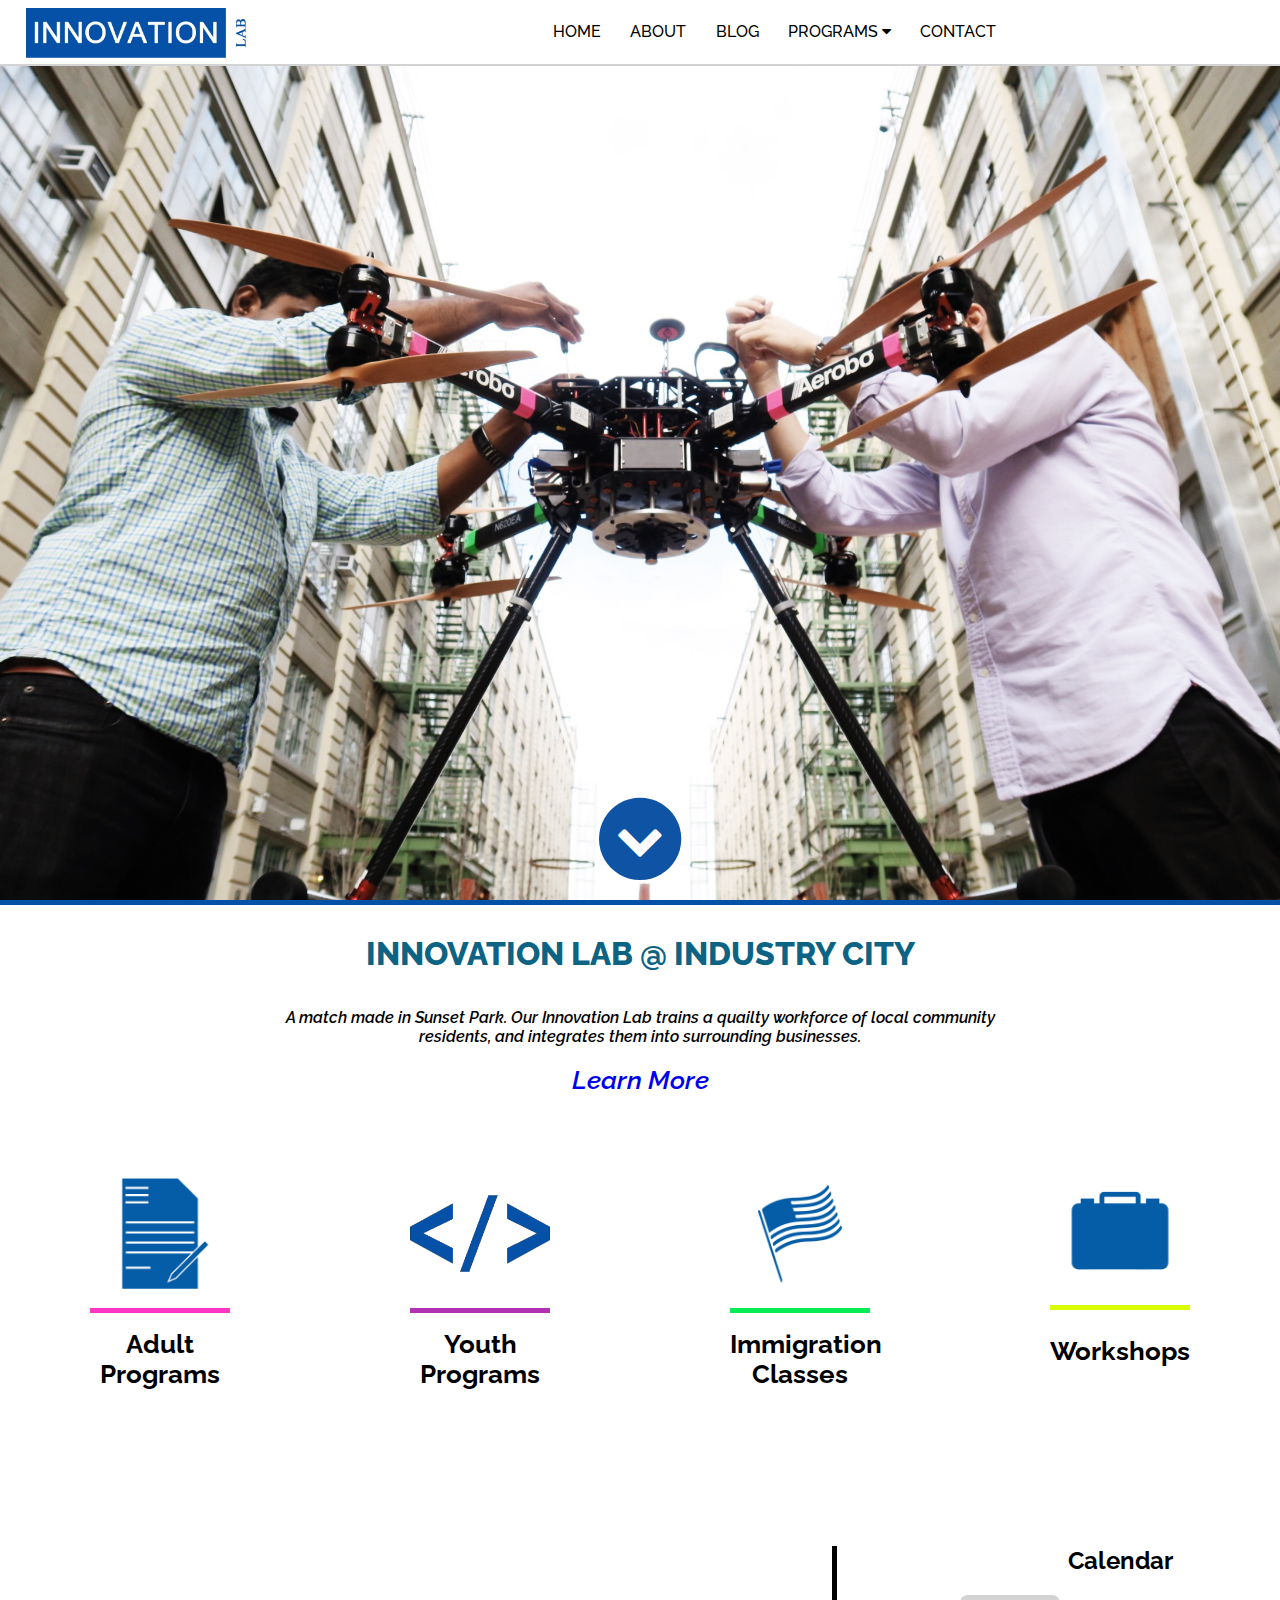
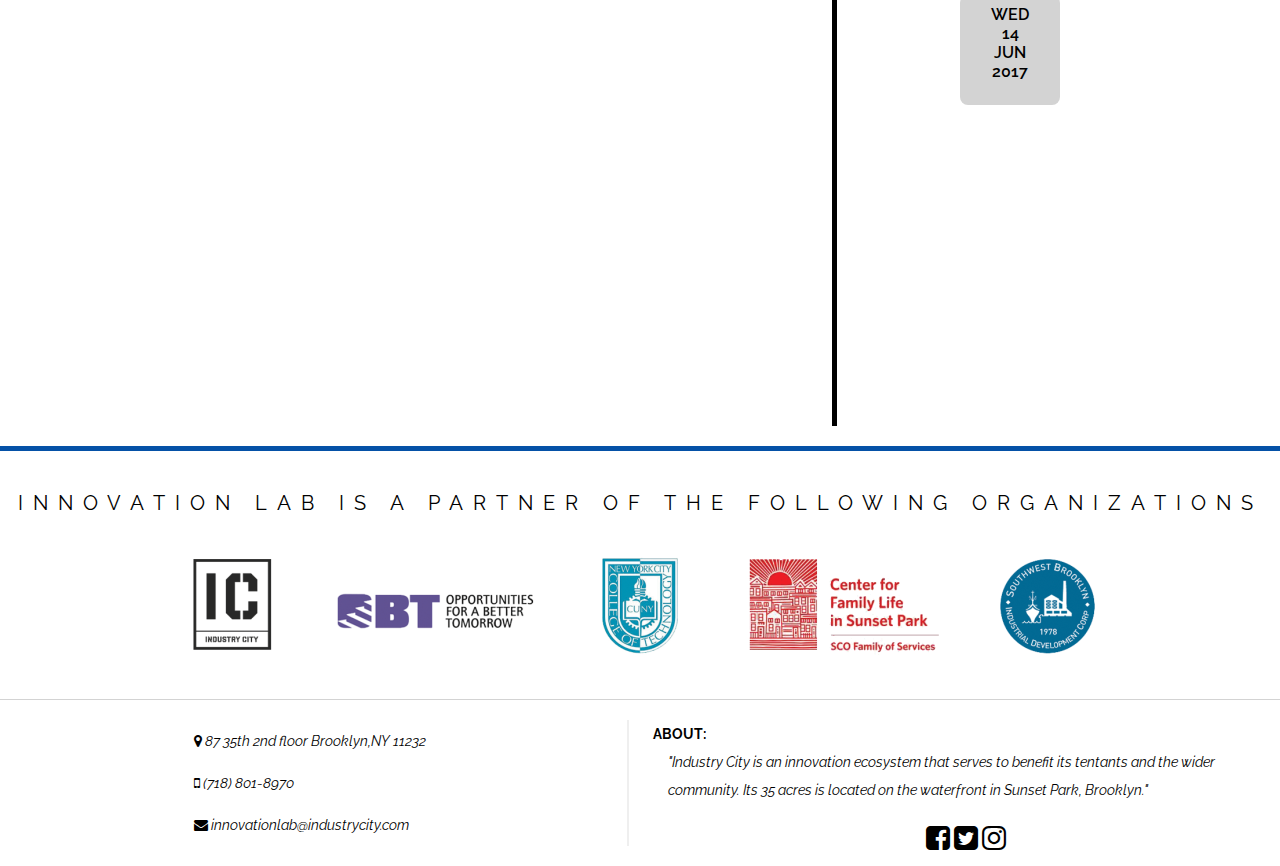
<file: index.html>
<!DOCTYPE html>
	<html>
		<head>
			<meta name="viewport" content="width=device-width initial-scale=1">
			<link href="https://fonts.googleapis.com/css?family=Raleway:400,400i,500,600,700,800,900" rel="stylesheet">
			<link rel="shortcut icon" type="image/x-icon" href="assets/images/icon.jpg"/>
			<title>Innovation Lab</title>
			<link rel="stylesheet" type="text/css" href="assets/css/style.css">
			<script src="https://ajax.googleapis.com/ajax/libs/jquery/3.2.1/jquery.min.js"></script>
			<script src="assets/js/script.js"></script>
			<link rel='stylesheet prefetch' href='https://netdna.bootstrapcdn.com/font-awesome/4.2.0/css/font-awesome.css'>
		</head>

	<body>
		<header class="main_h">
					<div class="row">
					<div class="row-bar">
					<div class="mobile-toggle"></div>
						<a href="index.html" class="logo"></a>

						
					</div>
						<nav>
							<ul>
								<a href="index.html"><li>Home</li></a>
								<a href="about.html"><li>About</li></a>
								<a href="blog.html"><li>Blog</li></a>
								<li onclick="open_nav()"> PROGRAMS <i class="fa fa-caret-down" aria-hidden="true"></i>
								<div class="drop_down_nav" >
									<ul >
										<a href="adults.html"><li>ADULTS</li></a>
										<a href="youth.html"><li>YOUTH</li></a>
										<a href="immigrant.html"><li>IMMIGRANT</li></a>
										<a href="business.html"><li>BUSINESS</li></a>
									</ul>
								</div>
								<ul class="mobile-drop-down-nav">
										<a href="adults.html"><li class="linea">ADULTS</li></a>
										<a href="youth.html"><li class="linea">YOUTH</li></a>
										<a href="immigrant.html"><li class="linea">IMMIGRANT</li></a>
										<a href="business.html"><li class="linea" style="border-bottom: 1px gray solid;">BUSINESS</li></a>
									</ul>
								</li>
								<a href="contact.html"><li>Contact</li></a>
							</ul>
						</nav>
					</div>
				</header>
		
		<div id="mySidenav" class="sidenav">
		  <a href="javascript:void(0)" class="closebtn" onclick="closeNav()">&times;</a>
		  <a href="index.html">Home</a>
		  <a href="about.html">About</a>
		  <a href="blog.html">Blog</a>
		  <a href="#">Programs</a>
		  <a href="contact.html">Contact</a>
		</div>
		<div class="image-container">
			<div class="arrow-container">
				<a href="#intro" id="intro" class="hide-on-palm arrow-down">
					<span class="fa-stack fa-3x">
						<i class="fa fa-circle fa-stack-2x"></i>
						<i class="fa fa-chevron-down fa-stack-1x"></i>
					</span>
				</a>
			</div>
		</div>
		<div class="intro-contanier">
			<h1 class ="intro-text">INNOVATION LAB @ INDUSTRY CITY</h1>
			<div class="text-contanier">
				<p>A match made in Sunset Park. Our Innovation Lab trains a quailty workforce of local community residents, and integrates them into surrounding businesses.</p><br> <p style="font-size: 26px;"><a href="about.html">Learn More</a></p>
			</div>
		</div>
		<div class="row-contanier" id="next">
				<div class="row-item">
					<a href="adults.html"><img src="assets/images/adult.png" alt="" width="100%" height="100%" class="alignnone size-medium wp-image-176" /></a>
					
					<div class="word1">Adult <br>Programs</div>
					<!--<div class="overlay">
						<div class="text">Adult Programs</div>
					</div>-->
			</div>
				<div class="row-item">
					<a href="youth.html"><img src="assets/images/code.png" alt="" width="100%" height="100%" class="alignnone size-medium wp-image-191" /></a>
					
					<div class="word2">Youth <br>Programs</div>
					<!--<div class="overlay">
						<div class="text">Youth Programs</div>
					</div>-->
				</div>
				<div class="row-item">
					<a href="immigrant.html"><img class="alignnone size-medium wp-image-179" src="assets/images/flag.png" alt="" width="100%" height="100%" /></a>
					<div class="word3">Immigration <br>Classes</div>
					<!--<div class="overlay">
						<div class="text">Immigration Services</div>
					</div>-->
				</div>
				<div class="row-item">
					<a href="business.html"><img src="assets/images/simplebrief.png" alt="" width="100%" height="100%" class="alignnone size-medium wp-image-178" /></a>
					<div class="word4" style=" padding: 26px 0;">Workshops</div>
					<!--<div class="overlay">
						<div class="text">Workshops</div>
					</div>-->
				</div>
		</div>

		<div class="contanier-two">
			<div class="contanier-icons">
				
				<iframe id="video" src="https://player.vimeo.com/video/216242569" width="90%" height="450" frameborder="0" align="middle" webkitallowfullscreen mozallowfullscreen allowfullscreen></iframe>
			</div>
			<div class="contanier-events">
					
					<h1>Calendar</h1>
					<div class="row-cal">
						<div class="grey-box">
							WED<br>
							14<br>
							JUN<br>
							2017
						</div>
					</div>
			</div>
		</div>

		<div class="partners">
				<h1>Innovation lab is a partner of the following organizations</h1>
			  <div class="assets/images-contanter">
				<a href="https://industrycity.com/"><img src="assets/images/ic.png" alt="" class="alignnone size-full wp-image-131" /></a>
				<a href="http://obtjobs.org/home/"><img src="assets/images/obt.png" alt="" class="alignnone size-full wp-image-194" /></a>
				<a href="http://www.citytech.cuny.edu/" ><img src="assets/images/citytech.png" alt="" class="alignnone size-full wp-image-130" /></a>
				<a href="http://sco.org/programs/center-for-family-life/"><img src="assets/images/sunset.png" alt="" class="alignnone size-full wp-image-135" /></a>
				<a href="http://www.sbidc.org/"><img src="assets/images/sbid.png" alt="" class="alignnone size-full wp-image-134" /></a>
				
			  </div>
		</div>
	
	

	 <footer>
	 	 <div class="left-footer">
			<div class="left-container">
				<p><i class="fa fa-map-marker" aria-hidden="true"></i> 87 35th 2nd floor Brooklyn,NY 11232
				<i class="fa fa-mobile" aria-hidden="true"></i> (718) 801-8970 <br>
				<i class="fa fa-envelope" aria-hidden="true" style="color: black;"></i> <span class="in-email">innovationlab@industrycity.com</p></span>
			</div>
		</div>
		<div class="right-footer">
			<span class="left">ABOUT:</span>
			<br><div style="clear:both;"></div>
			<p>"Industry City is an innovation ecosystem that serves to benefit its tentants and the wider community. Its 35 acres is located on the waterfront in Sunset Park, Brooklyn."
			<br>
			
			<div class="icons">
				<i class="fa fa-2x fa-facebook-square" aria-hidden="true"></i> 
				<i class="fa fa-2x fa-twitter-square" aria-hidden="true"></i>  
				<i class="fa fa-2x fa-instagram" aria-hidden="true"></i>
			</div>
		</div> 
	 </footer>
	 <script type="text/javascript">
	function open_nav(){
				if(window.matchMedia( "(max-width: 600px)" ).matches)
					$('.mobile-drop-down-nav').toggle();
				else
					$('.drop_down_nav').toggle();
			}
	</script>		
	</body>
	</html>
</file>
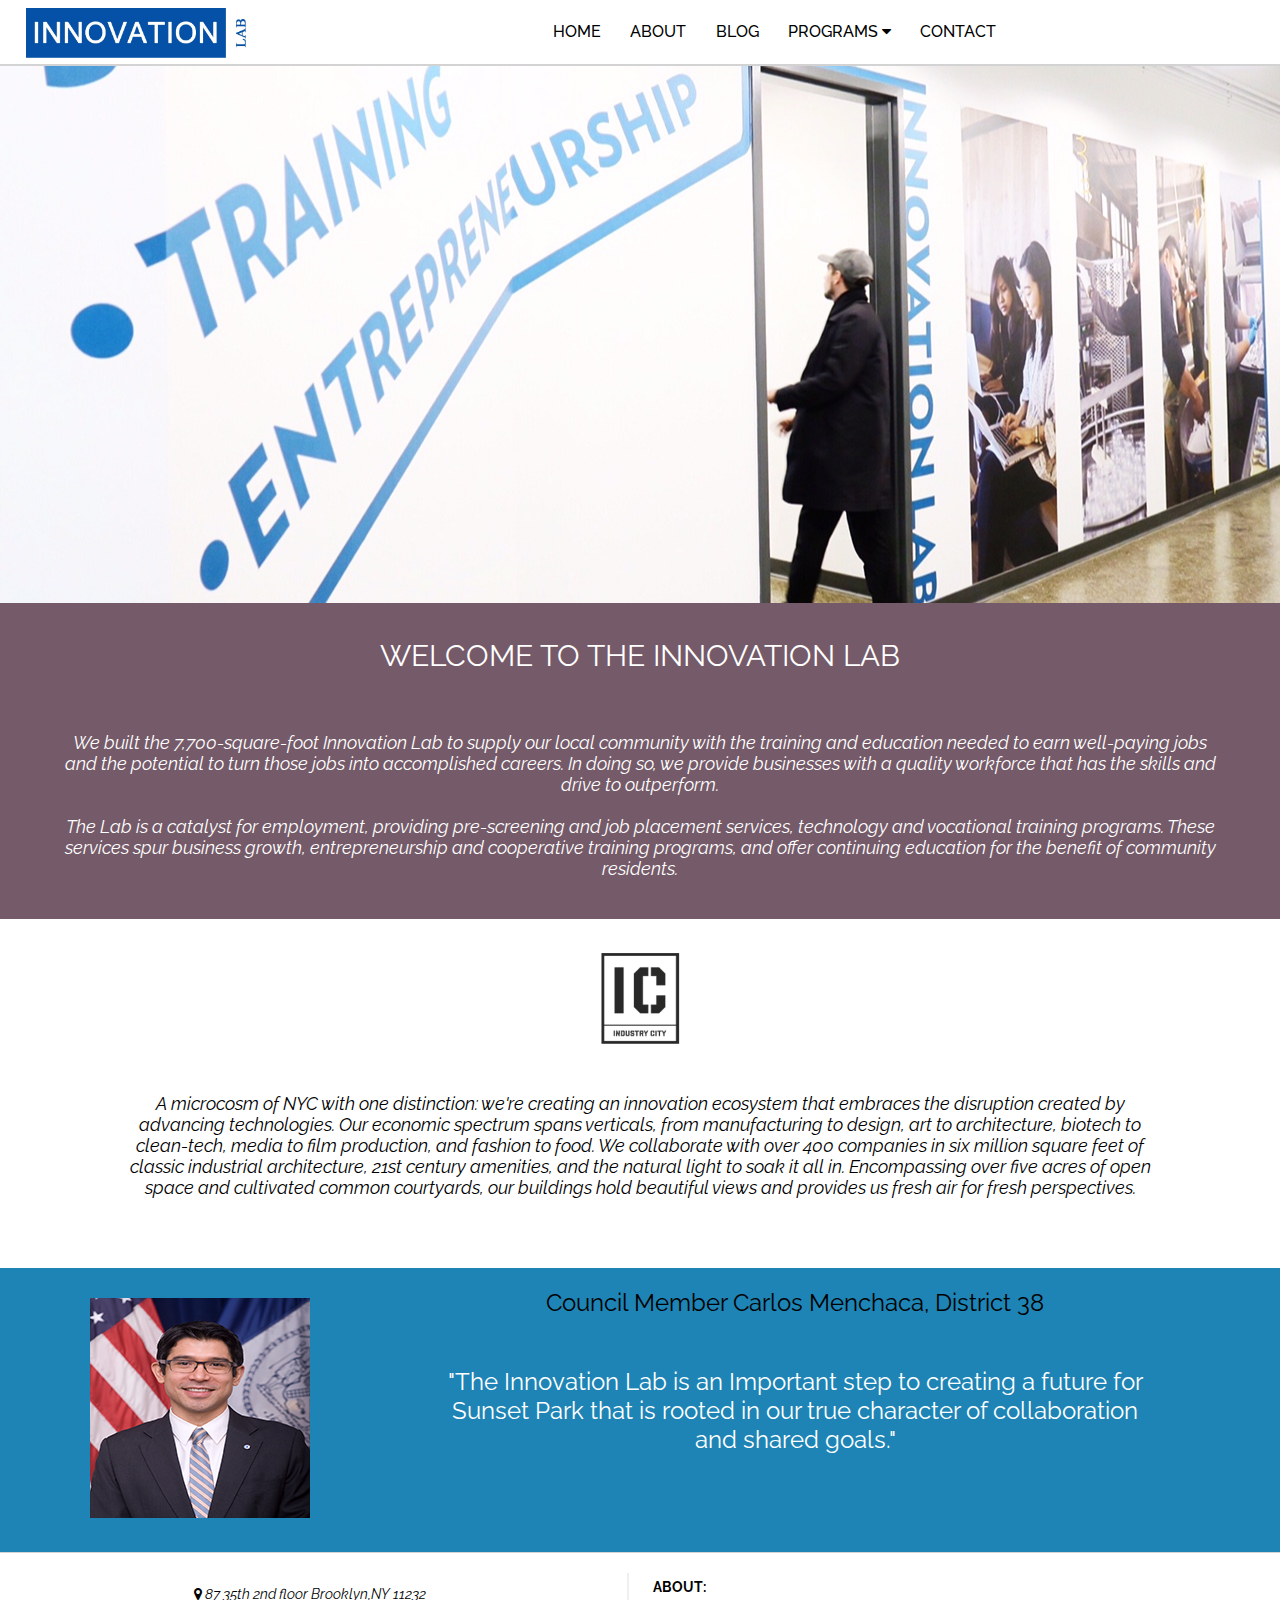
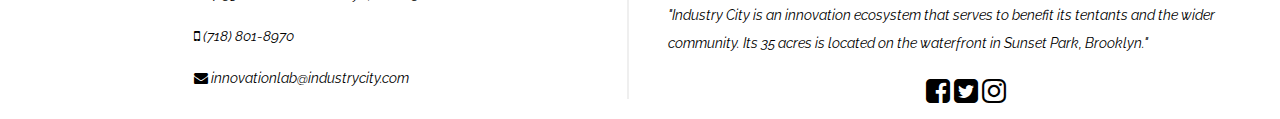
<file: about.html>
<!DOCTYPE html>
	<html>
		<head>
			<meta name="viewport" content="width=device-width initial-scale=1">
			<link href="https://fonts.googleapis.com/css?family=Raleway:400,400i,500,600,700,800,900" rel="stylesheet">
			<link rel="shortcut icon" type="image/x-icon" href="assets/images/icon.jpg"/>
			<title>Innovation Lab</title>
			<link rel="stylesheet" type="text/css" href="assets/css/style.css">
			<link rel="stylesheet" type="text/css" href="assets/css/about.css">
			<script src="https://ajax.googleapis.com/ajax/libs/jquery/3.2.1/jquery.min.js"></script>
			<script src="assets/js/script.js"></script>
			<link rel='stylesheet prefetch' href='https://netdna.bootstrapcdn.com/font-awesome/4.2.0/css/font-awesome.css'>
		</head>
	<body>
		<header class="main_h">
					<div class="row">
					<div class="row-bar">
					<div class="mobile-toggle"></div>
						<a href="index.html" class="logo"></a>

						
					</div>
						<nav>
							<ul>
								<a href="index.html"><li>Home</li></a>
								<a href="about.html"><li>About</li></a>
								<a href="blog.html"><li>Blog</li></a>
								<li onclick="open_nav()" >PROGRAMS <i class="fa fa-caret-down" aria-hidden="true"></i>
								<div class="drop_down_nav" >
									<ul >
										<a href="adults.html"><li>ADULTS</li></a>
										<a href="youth.html"><li>YOUTH</li></a>
										<a href="immigrant.html"><li>IMMIGRANT</li></a>
										<a href="business.html"><li>BUSINESS</li></a>
									</ul>
								</div>
								<ul class="mobile-drop-down-nav">
										<a href="adults.html"><li class="linea">ADULTS</li></a>
										<a href="youth.html"><li class="linea">YOUTH</li></a>
										<a href="immigrant.html"><li class="linea">IMMIGRANT</li></a>
										<a href="business.html"><li class="linea" style="border-bottom: 1px gray solid;">BUSINESS</li></a>
									</ul>
								</li>
								<a href="contact.html"><li>Contact</li></a>
							</ul>
						</nav>
					</div>
				</header>
		
		<div id="mySidenav" class="sidenav">
		  <a href="javascript:void(0)" class="closebtn" onclick="closeNav()">&times;</a>
		  <a href="index.html">Home</a>
		  <a href="about.html">About</a>
		  <a href="blog.html">Blog</a>
		  <a href="#">Programs</a>
		  <a href="contact.html">Contact</a>
		</div>
		
		
		<div class="image-container2"></div>
		<div class="intro-container2">
			<h1>WELCOME TO THE INNOVATION LAB</h1><br>
			<p>We built the 7,700-square-foot Innovation Lab to supply our local community with the training and education needed to earn well-paying jobs and the potential to turn those jobs into accomplished careers. In doing so, we provide businesses with a quality workforce that has the skills and drive to outperform.<br><br>
			The Lab is a catalyst for employment, providing pre-screening and job placement services, technology and vocational training programs. These services spur business growth, entrepreneurship and cooperative training programs, and offer continuing education for the benefit of community residents.</p>
		</div>
		</div>
		<div class="id-container2">
			<img src="assets/images/ic.png" width="200px" height="100px">
			<p>A microcosm of NYC with one distinction: we're creating an innovation ecosystem that embraces the disruption created by advancing technologies. Our economic spectrum spans verticals, from manufacturing to design, art to architecture, biotech to clean-tech, media to film production, and fashion to food. We collaborate with over 400 companies in six million square feet of classic industrial architecture, 21st century amenities, and the natural light to soak it all in. Encompassing over five acres of open space and cultivated common courtyards, our buildings hold beautiful views and provides us fresh air for fresh perspectives.</p>
		</div>
		
		<div class="leaders-container2">
			<div class="leader-image-container">
				<img src="assets/images/Menchaca.jpg" width="220px" height="220px">
			</div>
			<div class="text-leader-container2">
				<h4> Council Member Carlos Menchaca, District 38</h4>
				<h3>"The Innovation Lab is an Important step to creating a future for Sunset Park that is rooted in our true character of collaboration and shared goals."</h3><br><br>
				
			</div>
		</div>
		<div class="leaders-container2">
			<div class="leader-image-container">
				<img src="assets/images/Ortiz.jpg" width="220px" height="220px">
			</div>
			<div class="text-leader-container2">
				<h4> Assembly Deputy Speaker Felix Ortiz</h4>
				<h3>"The Innovation Lab at Industry City will help ensure that a strong connection is made between employers and our Sunset Park community and that our residents have access to the cutting-edge workforce development resources they need and deserve."</h3><br><br>
				
			</div>
		</div>
		<div class="leaders-container2">
			<div class="leader-image-container">
				<img src="assets/images/Nadle.jpg" width="220px" height="220px">
			</div>
			<div class="text-leader-container2">
				<h4>Congressman Jerrold Nadler</h4>
				<h3>"The Innovation Lab is an important public-private collaboration that can provide needed education, training and job placement so that local residents can take full advantage of these future job opportunities. I applaud this initiative and I am committed to ensuring its success."</h3><br><br>
			</div>
		</div>
		
		<div class="leaders-container2">
			<div class="leader-image-container">
				<img src="assets/images/Adams.jpg" width="220px" height="220px">
			</div>
			<div class="text-leader-container2">
				<h4>Brooklyn Borough President Eric Adams</h4>
				<h3>"I am proud to support the Innovation Lab and local non-profit organizations that are connecting Brooklynites to transformational opportunities that will benefit our shared future."</h3><br><br>
				
			</div>
		</div>
		<div class="leaders-container2">
			<div class="leader-image-container">
				<img src="assets/images/Velazquez.jpg" width="220px" height="220px">
			</div>
			<div class="text-leader-container2">
				<h4>Congresswoman Nydia M. Velazquez</h4>
				<h3>"By offering workforce development and readiness services, the Innovation Lab promises to create greater opportunity throughout Brooklyn," said Rep. Nydia M. Velazquez. "As a largely immigrant, walk-to-work community, Sunset Park's residents stand to benefit greatly from these services, which will also help meet local businesses' workforce needs."</h3><br><br>
				
			</div>
		</div>
		<div class="leaders-container2">
			<div class="leader-image-container">
				<img src="assets/images/montgomery.jpg" width="220px" height="220px">
			</div>
			<div class="text-leader-container2">
				<h4>Senator Velmanette Montgomery</h4>
				<h3>"I commend Industry City and its partners for launching the Innovation Lab, which will make a tremendous improvement in the working lives of our communities."</h3><br><br>
				
			</div>
		</div>
	

	 	 <footer>
	 	 <div class="left-footer">
			<div class="left-container">
				<p><i class="fa fa-map-marker" aria-hidden="true"></i> 87 35th 2nd floor Brooklyn,NY 11232
				<i class="fa fa-mobile" aria-hidden="true"></i> (718) 801-8970 <br>
				<i class="fa fa-envelope" aria-hidden="true" style="color: black;"></i> <span class="in-email">innovationlab@industrycity.com</p></span>
			</div>
		</div>
		<div class="right-footer">
			<span class="left">ABOUT:</span>
			<br><div style="clear:both;"></div>
			<p>"Industry City is an innovation ecosystem that serves to benefit its tentants and the wider community. Its 35 acres is located on the waterfront in Sunset Park, Brooklyn."
			<br>
			
			<div class="icons">
				<i class="fa fa-2x fa-facebook-square" aria-hidden="true"></i> 
				<i class="fa fa-2x fa-twitter-square" aria-hidden="true"></i>  
				<i class="fa fa-2x fa-instagram" aria-hidden="true"></i>
			</div>
		</div> 
	 </footer>
	  <script type="text/javascript">
	function open_nav(){
				if(window.matchMedia( "(max-width: 600px)" ).matches)
					$('.mobile-drop-down-nav').toggle();
				else
					$('.drop_down_nav').toggle();
			}
	</script>	
	 <script>
		$(document).ready(function(){
						var slideIndex = 0;
			showSlides(); 
			function showSlides() {
				var slides = document.getElementsByClassName("leaders-container2");
				for (var i = 0; i < slides.length; i++) {
				   slides[i].style.display = "none";  
				   /*$( document.getElementsByClassName("leader-image")[i]).css("display","none");
				   $((document.getElementsByClassName("text-leader-container2")[i]).childNodes[3]).css("visibility","hidden");
				   $((document.getElementsByClassName("text-leader-container2")[i]).childNodes[1]).css("display","none");*/
				}
				slideIndex++;
				if (slideIndex > slides.length) {slideIndex = 1}
				if( !window.matchMedia( "(max-width: 600px)").matches )
				{
					$(slides[slideIndex-1]).css("display", "flex");
					/*
					$(document.getElementsByClassName("leader-image")[slideIndex-1]).show("slide", {direction: "left" }, 1000);
					$((document.getElementsByClassName("text-leader-container2")[slideIndex-1].childNodes[1])).show("slide", {direction: "up" }, 1000);
					$((document.getElementsByClassName("text-leader-container2")[slideIndex-1].childNodes[3])).css("visibility","visible").hide().fadeIn(3000);
					*/
				}
				else{
					
					$(slides[slideIndex-1]).css("display", "block");
					/*
					$(document.getElementsByClassName("leader-image")[slideIndex-1]).show("slide", {direction: "left" }, 3000);
					$((document.getElementsByClassName("text-leader-container2")[slideIndex-1].childNodes[1])).show("slide", {direction: "up" }, 1000);
					$((document.getElementsByClassName("text-leader-container2")[slideIndex-1].childNodes[3])).css("visibility","visible").hide().fadeIn(3000);
					*/
				}
				setTimeout(showSlides, 5000);
			}
			
		});
	 </script>
	</body>
	</html>
</file>
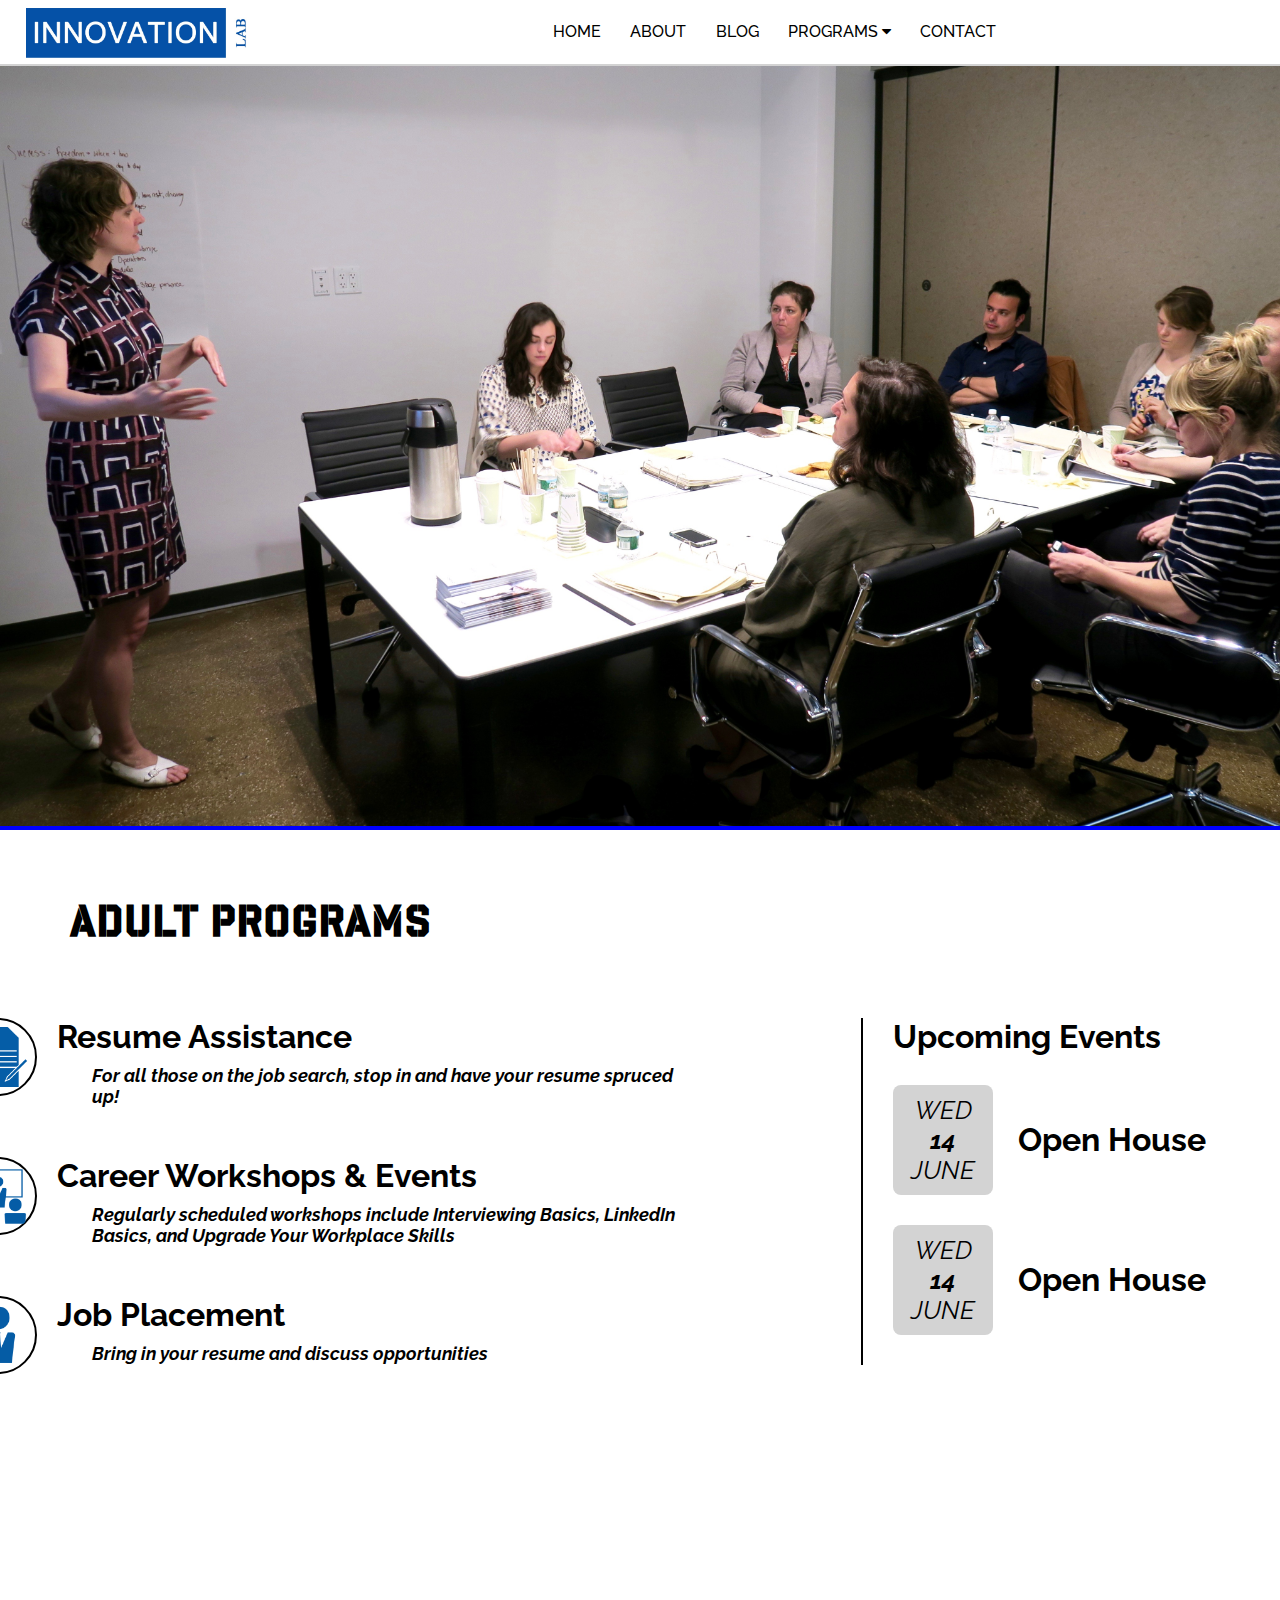
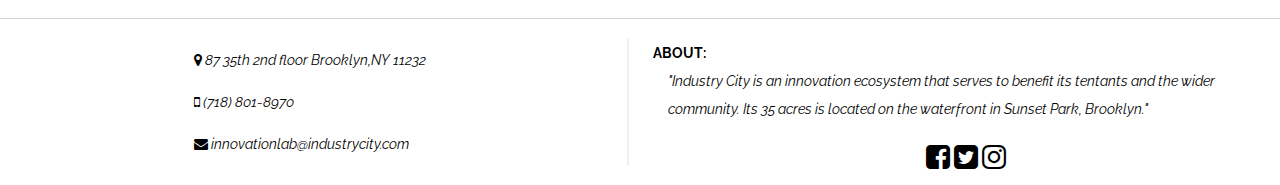
<file: adults.html>
<!DOCTYPE html>
<html>
<head>
	<meta name="viewport" content="width=device-width initial-scale=1">
	<title>Innovation Lab</title>
	<link rel="stylesheet" type="text/css" href="assets/css/adults.css">
	<link rel="stylesheet" type="text/css" href="assets/css/style.css">
	<link href="https://fonts.googleapis.com/css?family=Raleway:400,400i,500,600,700,800,900" rel="stylesheet">
	<link rel='stylesheet prefetch' href='https://netdna.bootstrapcdn.com/font-awesome/4.2.0/css/font-awesome.css'>
	<link rel="shortcut icon" type="image/x-icon" href="assets/images/icon.jpg"/>
	<script src="https://code.jquery.com/jquery-3.2.1.min.js" integrity="sha256-hwg4gsxgFZhOsEEamdOYGBf13FyQuiTwlAQgxVSNgt4=" crossorigin="anonymous"></script>
</head>
<body>
<header class="main_h">
					<div class="row">
					<div class="row-bar">
					<div class="mobile-toggle"></div>
						<a href="index.html" class="logo"></a>

						
					</div>
						<nav>
							<ul>
								<a href="index.html"><li>Home</li></a>
								<a href="about.html"><li>About</li></a>
								<a href="blog.html"><li>Blog</li></a>
								<li onclick="open_nav()" >PROGRAMS <i class="fa fa-caret-down" aria-hidden="true"></i>
								<div class="drop_down_nav" >
									<ul >
										<a href="adults.html"><li>ADULTS</li></a>
										<a href="youth.html"><li>YOUTH</li></a>
										<a href="immigrant.html"><li>IMMIGRANT</li></a>
										<a href="business.html"><li>BUSINESS</li></a>
									</ul>
								</div>
								<ul class="mobile-drop-down-nav">
										<a href="adults.html"><li class="linea">ADULTS</li></a>
										<a href="youth.html"><li class="linea">YOUTH</li></a>
										<a href="immigrant.html"><li class="linea">IMMIGRANT</li></a>
										<a href="business.html"><li class="linea" style="border-bottom: 1px gray solid;">BUSINESS</li></a>
									</ul>
								</li>
								<a href="contact.html"><li>Contact</li></a>
							</ul>
						</nav>
					</div>
				</header>
		
		<div id="mySidenav" class="sidenav">
		  <a href="javascript:void(0)" class="closebtn" onclick="closeNav()">&times;</a>
		  <a href="index.html">Home</a>
		  <a href="about.html">About</a>
		  <a href="blog.html">Blog</a>
		  <a href="#">Programs</a>
		  <a href="contact.html">Contact</a>
		</div>

<div class="hero">
	
	</div>
</div>

<div id="main">
<h1 id="program-name" style="font-family: Giants;">Adult Programs</h1>
<div id="containit">
<div id="container">
<div id="line"></div>
<div class="stuff" id="one">
	<div class="icon">
		<img src="assets/images/icons/resume.png">
	</div>
	<div class="words">
		<h1>Resume Assistance</h1>
		<p>For all those on the job search, stop in and have your resume spruced up!</p>
	</div>
</div>

<div class="stuff" id="two">
	<div class="icon">
		<img src="assets/images/icons/workshop.png">
	</div>
	<div class="words">
		<h1>Career Workshops &amp; Events</h1>
		<p>Regularly scheduled workshops include Interviewing Basics, LinkedIn Basics, and Upgrade Your Workplace Skills</p>
	</div>
</div>

<div class="stuff" id="three">
	<div class="icon">
		<img src="assets/images/icons/person.png">
	</div>
	<div class="words">
		<h1>Job Placement</h1>
		<p>Bring in your resume and discuss opportunities</p>
	</div>
</div>
</div>
<div id="calender">
	<h1>Upcoming Events</h1>
	<div class="info">
		<div class="date">
			<p class="day">WED</p>
			<p class="num">14</p>
			<p class="month">JUNE</p>
		</div>
		<h1 class="title">Open House</h1>
	</div>

	<div class="info">
		<div class="date">
			<p class="day">WED</p>
			<p class="num">14</p>
			<p class="month">JUNE</p>
		</div>
		<h1 class="title">Open House</h1>
	</div>
</div>
<!---end calender-->
</div>
</div>
	 <footer>
	 	 <div class="left-footer">
			<div class="left-container">
				<p><i class="fa fa-map-marker" aria-hidden="true"></i> 87 35th 2nd floor Brooklyn,NY 11232
				<i class="fa fa-mobile" aria-hidden="true"></i> (718) 801-8970 <br>
				<i class="fa fa-envelope" aria-hidden="true" style="color: black;"></i> <span class="in-email">innovationlab@industrycity.com</p></span>
			</div>
		</div>
		<div class="right-footer">
			<span class="left">ABOUT:</span>
			<br><div style="clear:both;"></div>
			<p>"Industry City is an innovation ecosystem that serves to benefit its tentants and the wider community. Its 35 acres is located on the waterfront in Sunset Park, Brooklyn."
			<br>
			
			<div class="icons">
				<i class="fa fa-2x fa-facebook-square" aria-hidden="true"></i> 
				<i class="fa fa-2x fa-twitter-square" aria-hidden="true"></i>  
				<i class="fa fa-2x fa-instagram" aria-hidden="true"></i>
			</div>
		</div> 
	 </footer>
	  <script type="text/javascript">
	function open_nav(){
				if(window.matchMedia( "(max-width: 600px)" ).matches)
					$('.mobile-drop-down-nav').toggle();
				else
					$('.drop_down_nav').toggle();
			}
	</script>	
<script src="assets/js/jsc.js"></script>
</body>
</html>
</file>
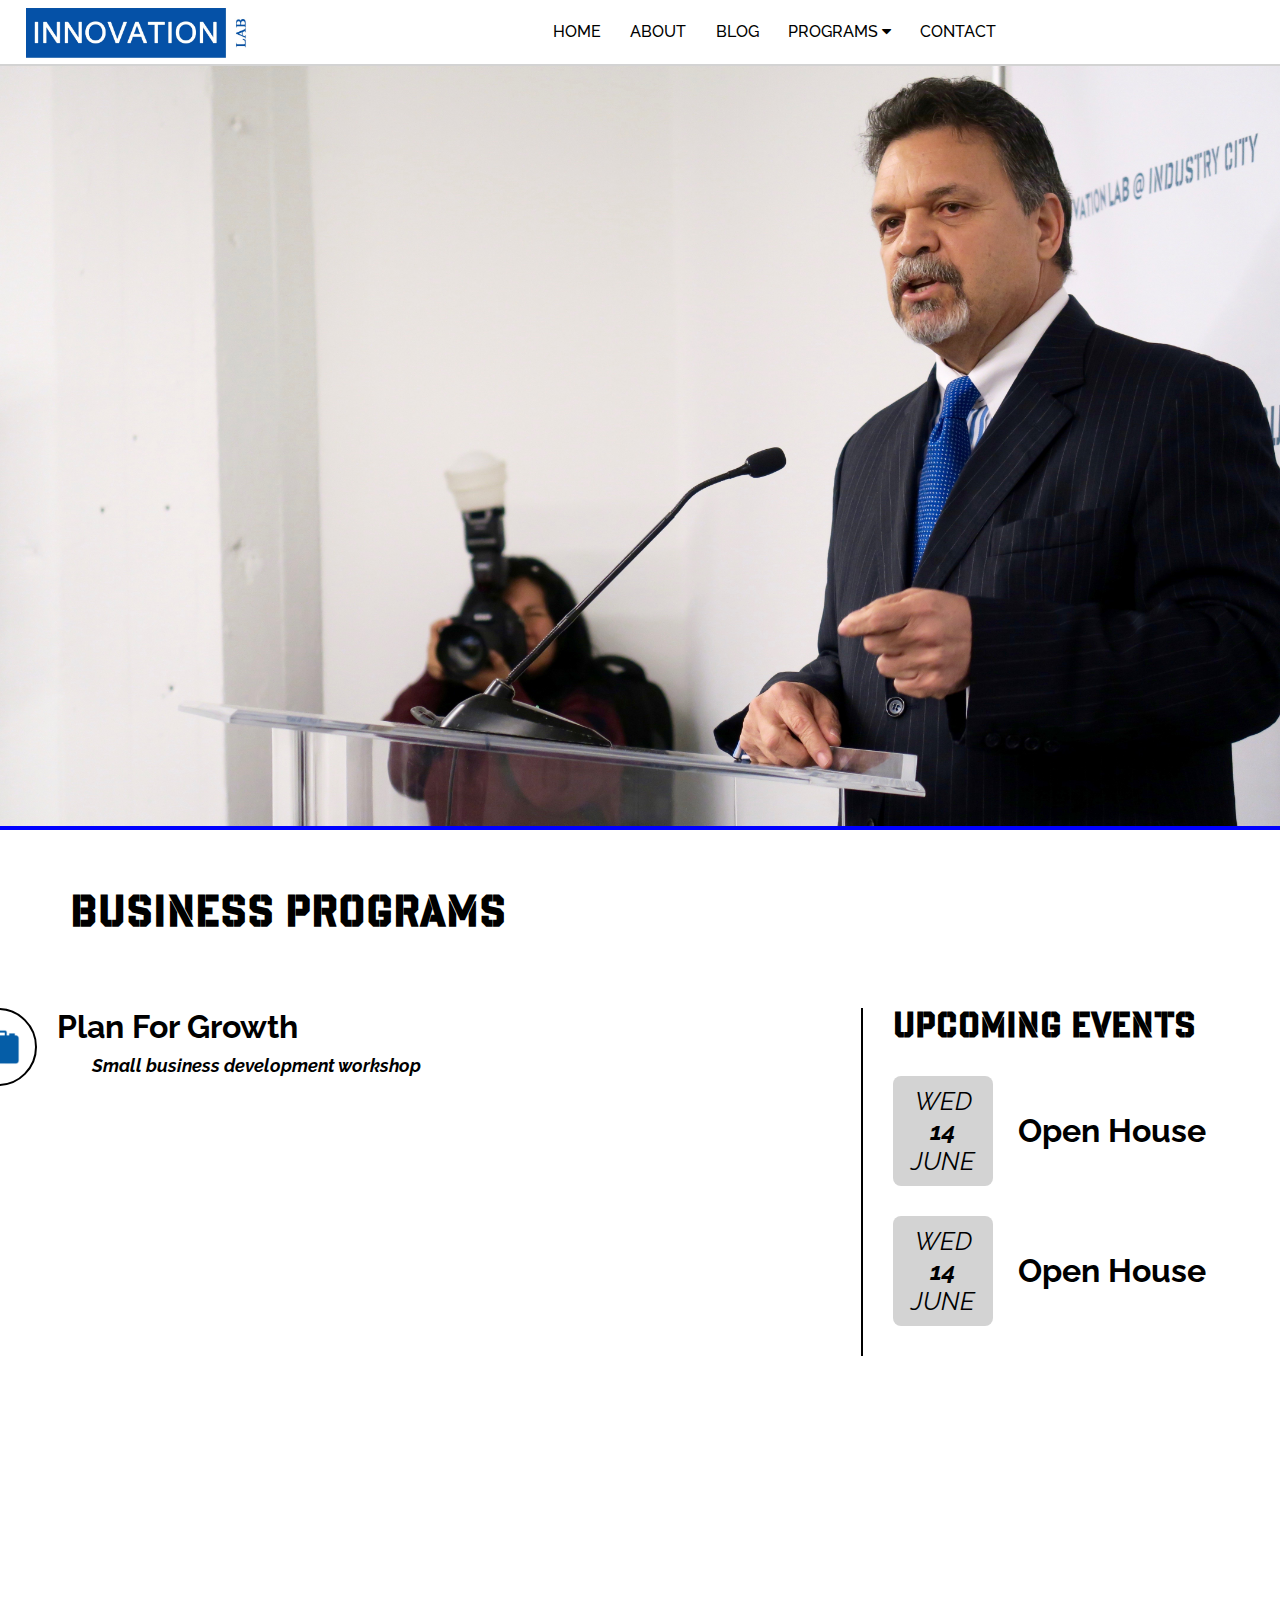
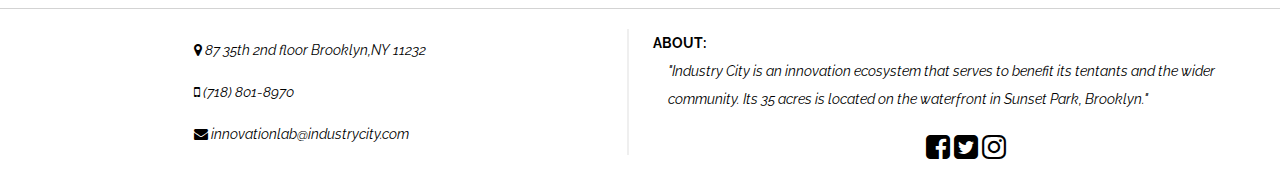
<file: business.html>
<!DOCTYPE html>
<html>
<head>
	<meta name="viewport" content="width=device-width initial-scale=1">
	<title></title>
	<link rel="stylesheet" type="text/css" href="assets/css/business.css">
	<link rel="stylesheet" type="text/css" href="assets/css/style.css">
	<link href="https://fonts.googleapis.com/css?family=Raleway:400,400i,500,600,700,800,900" rel="stylesheet">
	<link rel='stylesheet prefetch' href='https://netdna.bootstrapcdn.com/font-awesome/4.2.0/css/font-awesome.css'>
	<link rel="shortcut icon" type="image/x-icon" href="assets/images/icon.jpg"/>
	<script src="https://code.jquery.com/jquery-3.2.1.min.js" integrity="sha256-hwg4gsxgFZhOsEEamdOYGBf13FyQuiTwlAQgxVSNgt4=" crossorigin="anonymous"></script>
	
</head>
<body>
<header class="main_h">
					<div class="row">
					<div class="row-bar">
					<div class="mobile-toggle"></div>
						<a href="index.html" class="logo"></a>

						
					</div>
						<nav>
							<ul>
								<a href="index.html"><li>Home</li></a>
								<a href="about.html"><li>About</li></a>
								<a href="blog.html"><li>Blog</li></a>
								<li onclick="open_nav()" >PROGRAMS <i class="fa fa-caret-down" aria-hidden="true"></i>
								<div class="drop_down_nav" >
									<ul >
										<a href="adults.html"><li>ADULTS</li></a>
										<a href="youth.html"><li>YOUTH</li></a>
										<a href="immigrant.html"><li>IMMIGRANT</li></a>
										<a href="business.html"><li>BUSINESS</li></a>
									</ul>
								</div>
								<ul class="mobile-drop-down-nav">
										<a href="adults.html"><li class="linea">ADULTS</li></a>
										<a href="youth.html"><li class="linea">YOUTH</li></a>
										<a href="immigrant.html"><li class="linea">IMMIGRANT</li></a>
										<a href="business.html"><li class="linea" style="border-bottom: 1px gray solid;">BUSINESS</li></a>
									</ul>
								</li>
								<a href="contact.html"><li>Contact</li></a>
							</ul>
						</nav>
					</div>
				</header>
		
		<div id="mySidenav" class="sidenav">
		  <a href="javascript:void(0)" class="closebtn" onclick="closeNav()">&times;</a>
		  <a href="index.html">Home</a>
		  <a href="about.html">About</a>
		  <a href="blog.html">Blog</a>
		  <a href="#">Programs</a>
		  <a href="contact.html">Contact</a>
		</div>

<div class="hero">
	<!--<div class="business_icon"></div>-->
	
	</div>
</div>

<div id="main">
<h1 id="program-name" style="font-family: Giants;">Business Programs</h1>
<div id="containit">
<div id="container">
<div id="line"></div>
<div class="stuff" id="one">
	<div class="icon">
		<img src="assets/images/icons/simplebrief.png">
	</div>
	<div class="words2">
		<h1>Plan For Growth</h1>
		<p>Small business development workshop</p>
	</div>
</div>


</div>
<div id="calender">
	<h1 style="font-family: Giants;">Upcoming Events</h1>
	<div class="info">
		<div class="date">
			<p class="day">WED</p>
			<p class="num">14</p>
			<p class="month">JUNE</p>
		</div>
		<h1 class="title">Open House</h1>
	</div>

	<div class="info">
		<div class="date">
			<p class="day">WED</p>
			<p class="num">14</p>
			<p class="month">JUNE</p>
		</div>
		<h1 class="title">Open House</h1>
	</div>
</div>
<!---end calender-->
</div>
</div>
	 <footer>
	 	 <div class="left-footer">
			<div class="left-container">
				<p><i class="fa fa-map-marker" aria-hidden="true"></i> 87 35th 2nd floor Brooklyn,NY 11232
				<i class="fa fa-mobile" aria-hidden="true"></i> (718) 801-8970 <br>
				<i class="fa fa-envelope" aria-hidden="true" style="color: black;"></i> <span class="in-email">innovationlab@industrycity.com</p></span>
			</div>
		</div>
		<div class="right-footer">
			<span class="left">ABOUT:</span>
			<br><div style="clear:both;"></div>
			<p>"Industry City is an innovation ecosystem that serves to benefit its tentants and the wider community. Its 35 acres is located on the waterfront in Sunset Park, Brooklyn."
			<br>
			
			<div class="icons">
				<i class="fa fa-2x fa-facebook-square" aria-hidden="true"></i> 
				<i class="fa fa-2x fa-twitter-square" aria-hidden="true"></i>  
				<i class="fa fa-2x fa-instagram" aria-hidden="true"></i>
			</div>
		</div> 
	 </footer>
	  <script type="text/javascript">
	function open_nav(){
				if(window.matchMedia( "(max-width: 600px)" ).matches)
					$('.mobile-drop-down-nav').toggle();
				else
					$('.drop_down_nav').toggle();
			}
	</script>	
<script src="assets/js/js.js"></script>
</body>
</html>
</file>
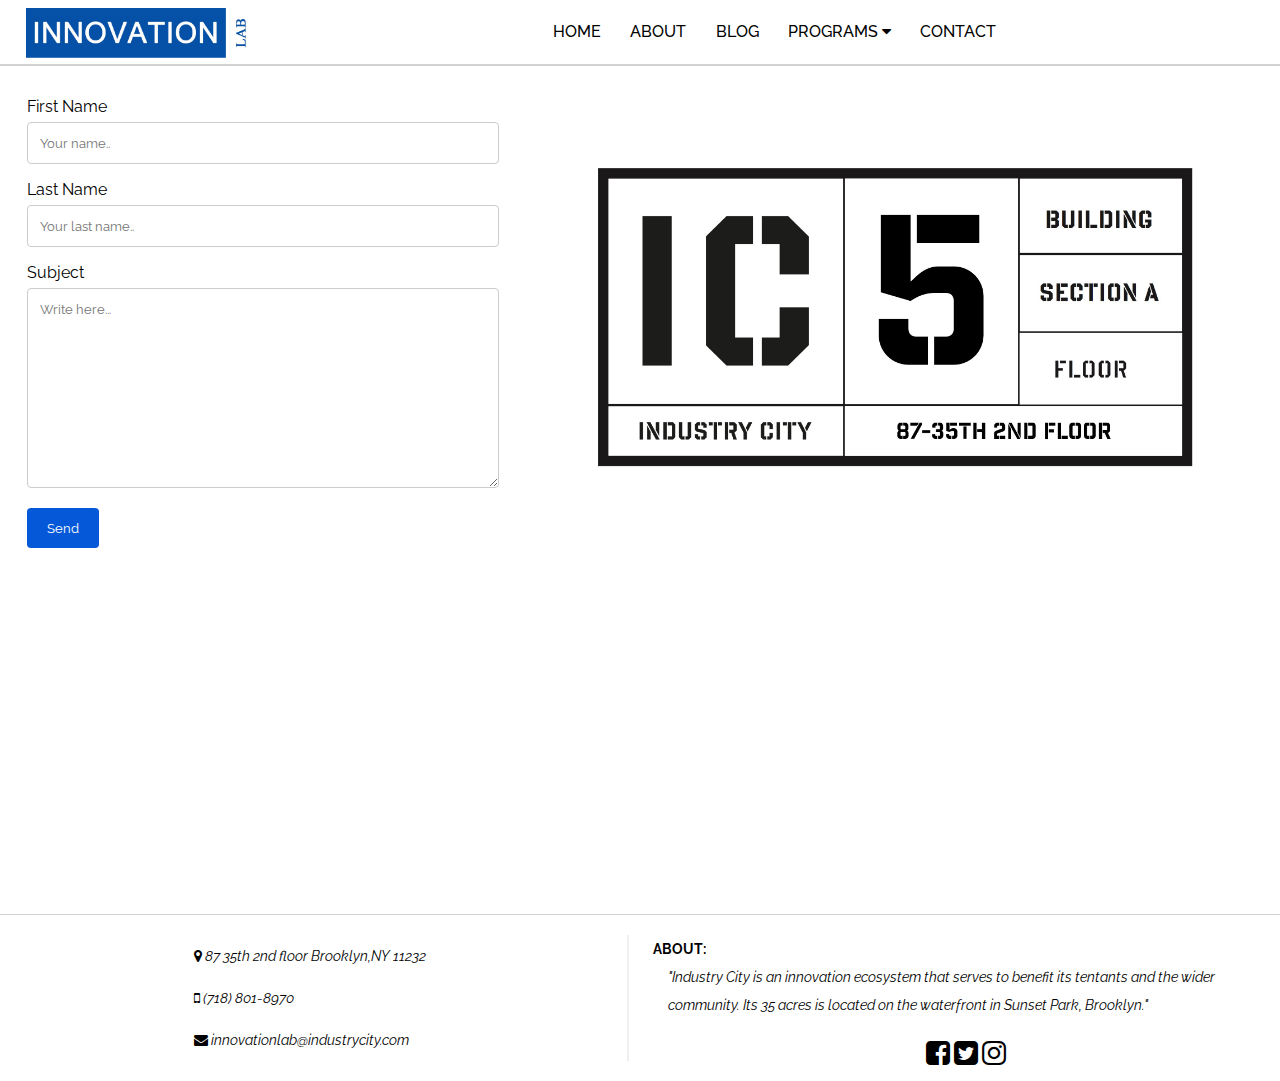
<file: contact.html>
<!DOCTYPE html>
	<html>
		<head>
			<meta name="viewport" content="width=device-width initial-scale=1">
			<link href="https://fonts.googleapis.com/css?family=Raleway:400,400i,500,600,700,800,900" rel="stylesheet"><link rel="shortcut icon" type="image/x-icon" href="assets/images/icon.jpg" />
			<title>Innovation Lab</title>
			<link rel="stylesheet" type="text/css" href="assets/css/style.css">
			<link rel="stylesheet" type="text/css" href="assets/css/contact.css">
			<script src="https://ajax.googleapis.com/ajax/libs/jquery/3.2.1/jquery.min.js"></script>
			<script src="assets/js/script.js"></script>
			<link rel='stylesheet prefetch' href='https://netdna.bootstrapcdn.com/font-awesome/4.2.0/css/font-awesome.css'>
		</head>
	<body>
		<header class="main_h">
					<div class="row">
					<div class="row-bar">
					<div class="mobile-toggle"></div>
						<a href="index.html" class="logo"></a>

						
					</div>
						<nav>
							<ul>
								<a href="index.html"><li>Home</li></a>
								<a href="about.html"><li>About</li></a>
								<a href="blog.html"><li>Blog</li></a>
								<li onclick="open_nav()" >PROGRAMS <i class="fa fa-caret-down" aria-hidden="true"></i>
								<div class="drop_down_nav" >
									<ul >
										<a href="adults.html"><li>ADULTS</li></a>
										<a href="youth.html"><li>YOUTH</li></a>
										<a href="immigrant.html"><li>IMMIGRANT</li></a>
										<a href="business.html"><li>BUSINESS</li></a>
									</ul>
								</div>
								<ul class="mobile-drop-down-nav">
										<a href="adults.html"><li class="linea">ADULTS</li></a>
										<a href="youth.html"><li class="linea">YOUTH</li></a>
										<a href="immigrant.html"><li class="linea">IMMIGRANT</li></a>
										<a href="business.html"><li class="linea" style="border-bottom: 1px gray solid;">BUSINESS</li></a>
									</ul>
								</li>
								<a href="contact.html"><li>Contact</li></a>
							</ul>
						</nav>
					</div>
				</header>
		
		<div id="mySidenav" class="sidenav">
		  <a href="javascript:void(0)" class="closebtn" onclick="closeNav()">&times;</a>
		  <a href="index.html">Home</a>
		  <a href="about.html">About</a>
		  <a href="blog.html">Blog</a>
		  <a href="#">Programs</a>
		  <a href="contact.html">Contact</a>
		</div>
		<div class="contact">
			<div class="container">
				<form>
					<label for="fname">First Name</label>
				    <input type="text" id="fname" name="firstname" placeholder="Your name..">

				    <label for="lname">Last Name</label>
				    <input type="text" id="lname" name="lastname" placeholder="Your last name..">

				    
				    <label for="subject">Subject</label>
				    <textarea id="subject" name="subject" placeholder="Write here..." style="height:200px"></textarea>

				    <button type="submit" class="button-contact" >Send</button>
				</form>
			</div>
			<div id="IC_contact">
				<img src="assets/images/IC_contact.jpg">
			</div>
		</div>
		<div class="map">
			<iframe src="https://www.google.com/maps/embed?pb=!1m18!1m12!1m3!1d756.6984028289534!2d-74.00682587080782!3d40.65647971611027!2m3!1f0!2f0!3f0!3m2!1i1024!2i768!4f13.1!3m3!1m2!1s0x89c25ac0833b54f9%3A0x652092cd80718e6b!2s87+35th+St%2C+Brooklyn%2C+NY+11232!5e0!3m2!1ses!2sus!4v1496329047041" width="100%" height="100%" frameborder="0" style="border:0" scrolling="0" allowfullscreen></iframe>
		</div>

	 <footer>
	 	 <div class="left-footer">
			<div class="left-container">
				<p><i class="fa fa-map-marker" aria-hidden="true"></i> 87 35th 2nd floor Brooklyn,NY 11232
				<i class="fa fa-mobile" aria-hidden="true"></i> (718) 801-8970 <br>
				<i class="fa fa-envelope" aria-hidden="true" style="color: black;"></i> <span class="in-email">innovationlab@industrycity.com</p></span>
			</div>
		</div>
		<div class="right-footer">
			<span class="left">ABOUT:</span>
			<br><div style="clear:both;"></div>
			<p>"Industry City is an innovation ecosystem that serves to benefit its tentants and the wider community. Its 35 acres is located on the waterfront in Sunset Park, Brooklyn."
			<br>
			
			<div class="icons">
				<i class="fa fa-2x fa-facebook-square" aria-hidden="true"></i> 
				<i class="fa fa-2x fa-twitter-square" aria-hidden="true"></i>  
				<i class="fa fa-2x fa-instagram" aria-hidden="true"></i>
			</div>
		</div> 
	 </footer>
 <script type="text/javascript">
	function open_nav(){
				if(window.matchMedia( "(max-width: 600px)" ).matches)
					$('.mobile-drop-down-nav').toggle();
				else
					$('.drop_down_nav').toggle();
			}
	</script>	
	</body>
	</html>
</file>
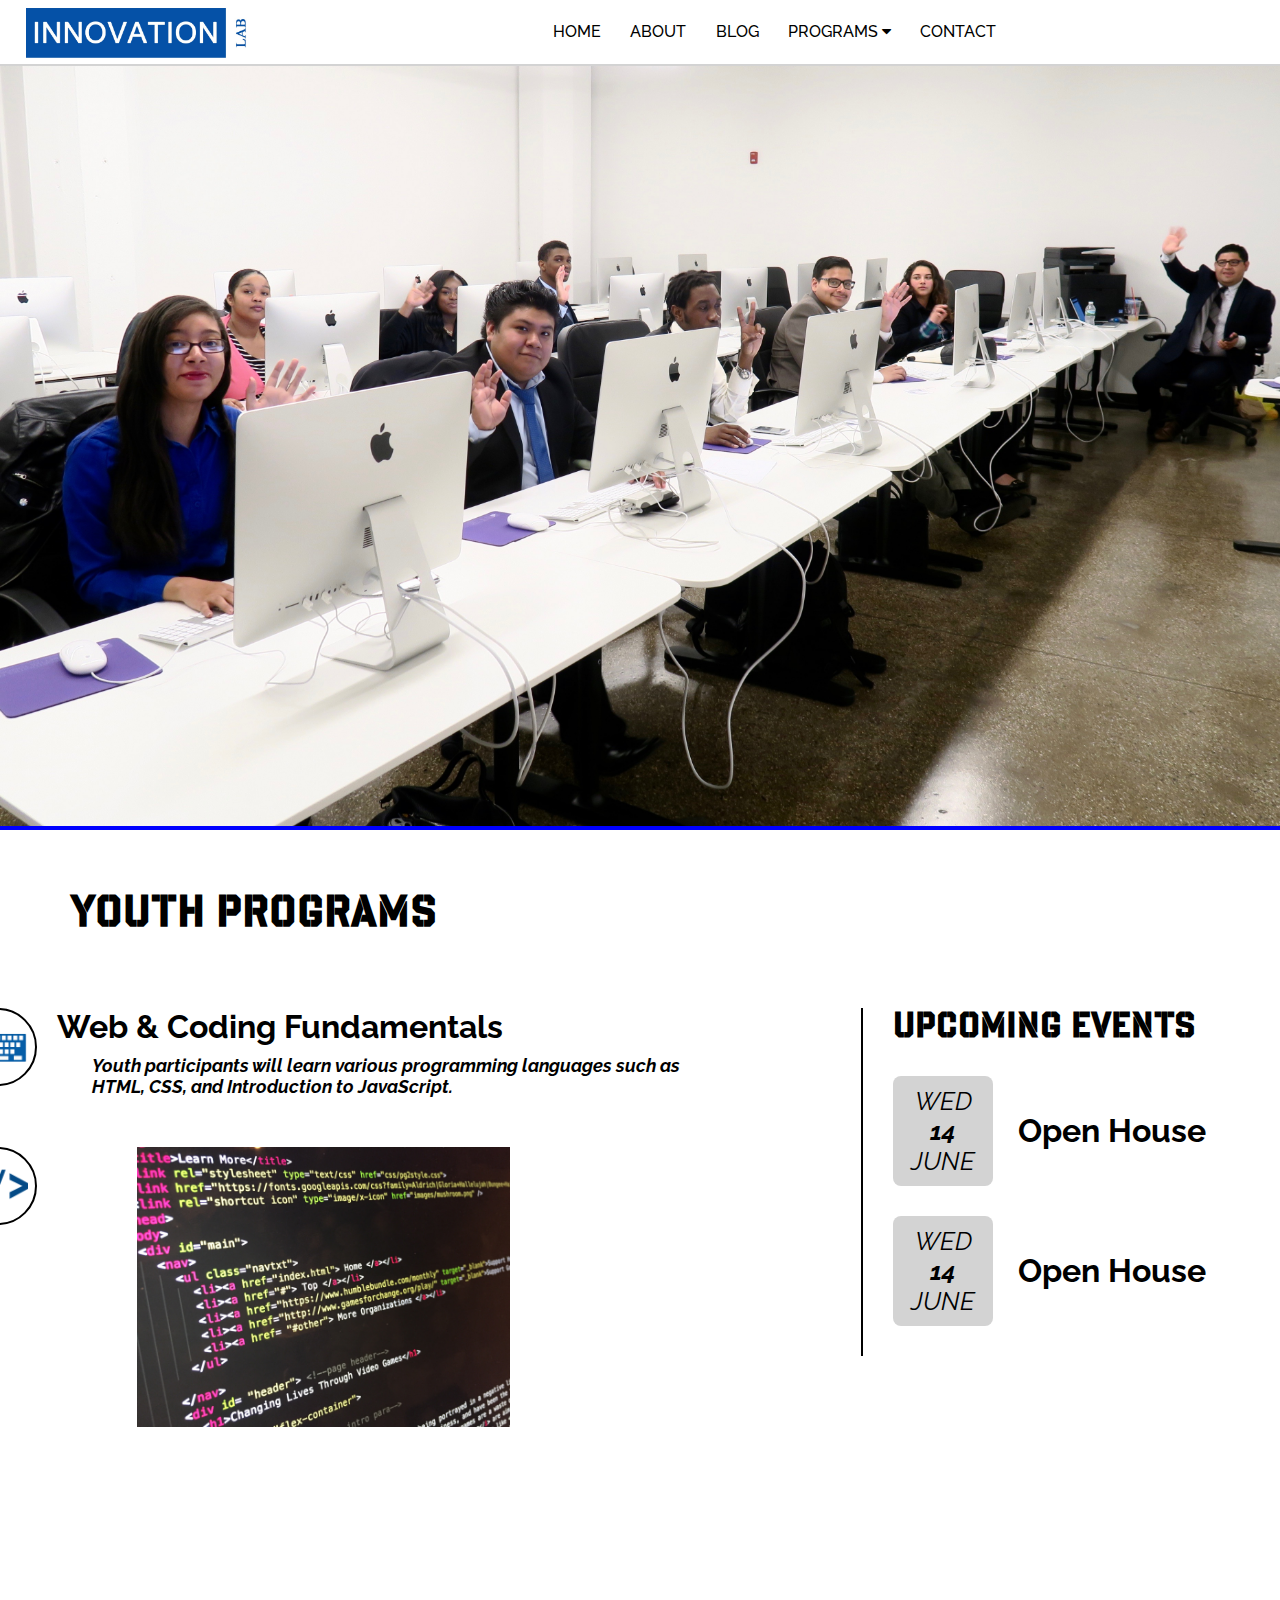
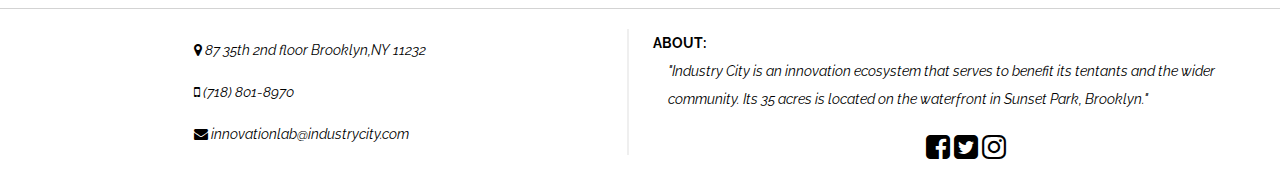
<file: youth.html>
<!DOCTYPE html>
<html>
<head>
	<meta name="viewport" content="width=device-width initial-scale=1">
	<title>Innovation Lab</title>
	<link rel="stylesheet" type="text/css" href="assets/css/youth.css">
	<link rel="stylesheet" type="text/css" href="assets/css/style.css">
	<link href="https://fonts.googleapis.com/css?family=Raleway:400,400i,500,600,700,800,900" rel="stylesheet">
	<link rel='stylesheet prefetch' href='https://netdna.bootstrapcdn.com/font-awesome/4.2.0/css/font-awesome.css'>
	<link rel="shortcut icon" type="image/x-icon" href="assets/images/icon.jpg"/>
	<script src="https://code.jquery.com/jquery-3.2.1.min.js" integrity="sha256-hwg4gsxgFZhOsEEamdOYGBf13FyQuiTwlAQgxVSNgt4=" crossorigin="anonymous"></script>
</head>
<body>
<header class="main_h">
					<div class="row">
					<div class="row-bar">
					<div class="mobile-toggle"></div>
						<a href="index.html" class="logo"></a>

						
					</div>
						<nav>
							<ul>
								<a href="index.html"><li>Home</li></a>
								<a href="about.html"><li>About</li></a>
								<a href="blog.html"><li>Blog</li></a>
								<li onclick="open_nav()" >PROGRAMS <i class="fa fa-caret-down" aria-hidden="true"></i>
								<div class="drop_down_nav" >
									<ul >
										<a href="adults.html"><li>ADULTS</li></a>
										<a href="youth.html"><li>YOUTH</li></a>
										<a href="immigrant.html"><li>IMMIGRANT</li></a>
										<a href="business.html"><li>BUSINESS</li></a>
									</ul>
								</div>
								<ul class="mobile-drop-down-nav">
										<a href="adults.html"><li class="linea">ADULTS</li></a>
										<a href="youth.html"><li class="linea">YOUTH</li></a>
										<a href="immigrant.html"><li class="linea">IMMIGRANT</li></a>
										<a href="business.html"><li class="linea" style="border-bottom: 1px gray solid;">BUSINESS</li></a>
									</ul>
								</li>
								<a href="contact.html"><li>Contact</li></a>
							</ul>
						</nav>
					</div>
				</header>
		
		<div id="mySidenav" class="sidenav">
		  <a href="javascript:void(0)" class="closebtn" onclick="closeNav()">&times;</a>
		  <a href="index.html">Home</a>
		  <a href="about.html">About</a>
		  <a href="blog.html">Blog</a>
		  <a href="#">Programs</a>
		  <a href="contact.html">Contact</a>
		</div>

<div class="hero">
	<!--<div class="youth_icon"></div>-->
	
	</div>
</div>

<div id="main">
<h1 id="program-name" style="font-family: Giants;">Youth Programs</h1>
<div id="containit">
<div id="container">
<div id="line"></div>
<div class="stuff" id="one">
	<div class="icon">
		<img src="assets/images/icons/Keyboard.png">
	</div>
	<div class="words2">
		<h1>Web & Coding Fundamentals </h1>
		<p>Youth participants will learn various programming languages such as HTML, CSS, and Introduction to JavaScript.</p>
	</div>
</div>
<div class="stuff" id="two">
	<div class="icon">
		<img src="assets/images/icons/tag.png">
	</div>
	<div class="words">
		<img id="code" src="assets/images/code.jpg">
	</div>
</div>


</div>
<div id="calender">
	<h1 style="font-family: Giants;">Upcoming Events</h1>
	<div class="info">
		<div class="date">
			<p class="day">WED</p>
			<p class="num">14</p>
			<p class="month">JUNE</p>
		</div>
		<h1 class="title">Open House</h1>
	</div>

	<div class="info">
		<div class="date">
			<p class="day">WED</p>
			<p class="num">14</p>
			<p class="month">JUNE</p>
		</div>
		<h1 class="title">Open House</h1>
	</div>
</div>
<!---end calender-->
</div>
</div>
	 <footer>
	 	 <div class="left-footer">
			<div class="left-container">
				<p><i class="fa fa-map-marker" aria-hidden="true"></i> 87 35th 2nd floor Brooklyn,NY 11232
				<i class="fa fa-mobile" aria-hidden="true"></i> (718) 801-8970 <br>
				<i class="fa fa-envelope" aria-hidden="true" style="color: black;"></i> <span class="in-email">innovationlab@industrycity.com</p></span>
			</div>
		</div>
		<div class="right-footer">
			<span class="left">ABOUT:</span>
			<br><div style="clear:both;"></div>
			<p>"Industry City is an innovation ecosystem that serves to benefit its tentants and the wider community. Its 35 acres is located on the waterfront in Sunset Park, Brooklyn."
			<br>
			
			<div class="icons">
				<i class="fa fa-2x fa-facebook-square" aria-hidden="true"></i> 
				<i class="fa fa-2x fa-twitter-square" aria-hidden="true"></i>  
				<i class="fa fa-2x fa-instagram" aria-hidden="true"></i>
			</div>
		</div> 
	 </footer>
	  <script type="text/javascript">
	function open_nav(){
				if(window.matchMedia( "(max-width: 600px)" ).matches)
					$('.mobile-drop-down-nav').toggle();
				else
					$('.drop_down_nav').toggle();
			}
	</script>	
<script src="assets/js/js.js"></script>
</body>
</html>
</file>
<file: assets/css/style.css>
html,html body{
	height: 100%;
	
}

*{
		font-family: raleway;
		margin: 0;
		padding: 0;
	}
@font-face {
	font-family: 'Proxima Nova';
	src: url("../fonts/Nova/Mark_Simonson_Proxima_Nova_Alt_Regular_Italic.otf") format("opentype");
}	
	/*header*/
	/* Header Styling */
		.main_h {
			position: fixed;
			max-height: 300px;
			z-index: 1;
			width: 100%;
			padding-top: 6px;
			padding-bottom: 6px;
			font-weight: 500;
			background-color: white;
			top: 0px;
			border-bottom: lightgray 2px solid;
			
		}

		#mySidenav{
			display: none;
		}

		.open-nav {
			max-height: 400px !important;
		}
		.open-nav .mobile-toggle {
			transform: rotate(-90deg);
			-webkit-transform: rotate(-90deg);
		}

		.logo {
			background: url('../images/innovation.jpg') no-repeat center center;
			background-size: cover;
			float: left;
			display: block;
			margin-top: 2px;
			padding: 5px;
			width: 220px;
			height: 40px;
		}
		nav {
	  		float: right;
	  		width: 60%;
		}
		nav ul {
			list-style: none;
			overflow: hidden;
			text-align: left;
		}
		nav ul li {
			display: inline-block;
			padding:10px;
			/*margin-left: 35px;*/
			line-height: 2;
			padding-left: 2%;
			font-size: 16px;
		}
		nav ul a {
			color: black;
			text-transform: uppercase;
			font-size: 1.85vw;
		}
		/***************************************/
		li:hover{
					cursor:pointer;
				}
				.drop_down_nav{
					position: absolute; 
					display:none;
				}
				.drop_down_nav ul{
					display: block;
					list-style: none; 
					background: white;
				}
				.drop_down_nav ul li{
					display: block;
		}
		.mobile-drop-down-nav{
			display:none;
		}
		
		/***************************************/
		.mobile-toggle {
			display: none;
			cursor: pointer;
			font-size: 20px;
			position: absolute;
			right: 22px;
			top: 0;
			width: 30px;
		}
		
		.mobile-toggle:hover{
			background-color: lightgray;
		}
		

		.row {
			width: 100%;
			/*max-width: 940px;*/
			margin:0 auto;
			position: relative;
			padding:0 2%;
		}
		#tall{
			height: 2000px;
			background-color: lavenderblush;
		}
	/* End of Header styling */
/* Container Styling*/
	.container{margin-top: 70px;}
	.content-container{width:100%;min-height:400px; background:linear-gradient(#FFF,#DDD);}
	/* First Container Styling - About */
		.image{padding:0;}
	
	/*body */
	
	
	
	.image-container{
		width: 100%;
		height: 100%;
		background: url('../images/drone.JPG') no-repeat center center; 
		-webkit-background-size: cover;
		background-size: cover;
		position: relative;
		
	}
	/*************************************************/
	@-webkit-keyframes bounce {
  0%, 20%, 50%, 80%, 100% {
    -webkit-transform: translateY(0);
            transform: translateY(0);
  }
  40% {
    -webkit-transform: translateY(-30px);
            transform: translateY(-30px);
  }
  60% {
    -webkit-transform: translateY(-15px);
            transform: translateY(-15px);
  }
}
@keyframes bounce {
  0%, 20%, 50%, 80%, 100% {
    -webkit-transform: translateY(0);
            transform: translateY(0);
  }
  40% {
    -webkit-transform: translateY(-30px);
            transform: translateY(-30px);
  }
  60% {
    -webkit-transform: translateY(-15px);
            transform: translateY(-15px);
  }
}

.middle, .go-here {
  position: relative;
  height: 30em;
}

.fa-circle {
  color: #0f54a4;
}

.arrow-down {
  color: white;
}
.arrow-down .fa-stack {
  -webkit-animation: bounce 2s 3;
          animation: bounce 2s 3;
}
.arrow-down .fa-stack:hover {
  -webkit-animation: none;
          animation: none;
}

	/******************/
	.text-contanier{
		padding-top: 36px;
		margin: 0 auto;
		width: 60%;
		text-align: center;
	}
	.intro-contanier{
		border-top: 5px solid #0551a7;
		width: 100%;
		height: auto;
		text-decoration: none;
		position: relative;
		padding-top: 30px;
		
		
	}
	.intro-contanier h1{
		text-align: center;
		
	}
	.text-contanier p{
		margin: 0 auto;
	}
	a{
		text-decoration: none;
	}
	.intro-text{
		color:#0d6384;
		font-weight: 800; 
	}
	.contanier-two{
		padding-top: 5px;
		height: 500px;
		width: 100%;
		position: relative;
		
	}
	.row-contanier{
		/*height: 480px;*/
		display: -webkit-flex; /* Safari */
		-webkit-align-items: center; /* Safari 7.0+ */
		display: flex;
		align-items: center;
		padding: 60px 0;
	}
	.arrow-container{
		position: absolute; 
		bottom: 0%;
		width: 100%;
		font-size: 16px;
		text-align: center;
		font-weight: bold;
		
	}
	.fa-stack{
		margin-bottom: 13px;
	}
	.arrow-container a{
		color: white;	
	}
	
	.programs-left-side{
		width: 35%;
		height: 100%;
		float: left;
		padding-top: 5%;
		
	}
	.image-holder{
		width: 100px;
		height: 100px;
		
	}
	.programs-right-side{
		padding-top: 5%;
		width: 65%;
		height: 90%;
		float: left;
	}
	
	.word1{
		border-top: 5px solid rgb(255,54,194);
		padding-top: 16px;
		font-size: 2vw;
		text-align: center;
		font-weight: 700;
	}
	.word2{
		border-top: 5px solid rgb(179, 48, 180);
		padding-top: 16px;
		font-size: 2vw;
		text-align: center;
		font-weight: 700;
	}
	.word3{
		border-top: 5px solid rgb(6,236,84);
		padding-top: 16px;
		font-size: 2vw;
		text-align: center;
		font-weight: 700;
	}
	.word4{
		border-top: 5px solid rgb(216,253,0);
		padding-top: 16px;
		font-size: 2vw;
		text-align: center;
		font-weight: 700;
	}
	
	
	.row-item{
		width: 2%;
		display: inline-block;
		margin: 5px 7% 7% 7%;
		position: relative;
		-webkit-flex: 1; /* Safari 6.1+ */
		flex: 1;
	}
	.contanier-icons{
		width: 65%;
		height: 95%;
		display: inline-block;
		position: absolute;
		border-right: 5px solid black;
		text-align: center;
		
	}
	.row-cal{
		padding-top: 20px;
		width: 100%;
		display: flow-root;
	}
	.grey-box{
		width: 100px;
		height: 100px;
		background-color: lightgrey;
		padding-top: 10px;
		font-weight: 600;
		border-radius: 8px;
		display: inline-block;
		float: left;
		position: relative;
		display: block;
		top: auto;
	}
	
	.contanier-events{
		width: 25%;
		height: 100%;
		float: right;
		right: 0;
		position: absolute;
		display: inline-block;
		text-align: center;
		font-weight: 400;
		
	}
	
	.contanier-events h1{
		font-size: 150%;
	}
	/*****************************/
	.overlay {
	  position: absolute;
	  top: 0;
	  bottom: 0;
	  left: 0;
	  right: 0;
	  height: 100%;
	  width: 100%;
	  opacity: 0;
	  transition: .5s ease;
	  background-color: #0551a7;
	}
	.right b{
		font-size: x-large;
		position: relative;
		top: 35px;
	}
.row-item:hover .overlay {
  opacity: 1;
  cursor: pointer;
}

.text {
  color: white;
  font-size: 32px;
  text-align: center;
  position: absolute;
  position: absolute;
  top: 50%;
  left: 50%;
  transform: translate(-50%, -50%);
  -ms-transform: translate(-50%, -50%);
}
	/****************************/
	
	.partner-container{
		width: 20%;
		height: 450px;
		display: inline-block;
		margin: 0 10px;
	}
	.partner-container img{
		height: 300px;
		width: 100%;
		
	}
	.event-date{
		margin: 0 auto;
	}

	.fade-right{
		width: 300px;
		left: 50px
	}
	.partners{
		border-top: 5px solid #0551a7;
		padding: 40px 0;
		text-align: center;
		width: 100%;
		
		
	}
	.partners h1{
		font-size: 20px;
		margin-bottom: 40px;
		letter-spacing: 10px;
		font-weight: 400;
		text-transform: uppercase;
	}
	.text-contanier{
		font-weight: 600; 
		font-size: 16px;
	}
	
	
	footer{
		font-family:'Proxima Nova';
		border-top:lightgrey 1px solid;
		line-height:1.618;
		padding: 20px 0;
		width: 100%;
		bottom: 0;
		background-color: white;
		font-size: 14px;
		/*text-align: center;*/
	}

	.left-footer{
		display: inline-block;
		border-right: 2px solid #efefef;
		width: 49%;
		line-height:3;
		color: black;
	}
	.left-container{
		width:40%;
	}
	.right-footer{
		display: inline-block;
		width: 49%;
		line-height:2;
		float: right;
		color: black;
	}	
	footer > div.right-footer > span.left{float:left;font-weight:bolder;}
	p{font-style:italic;width:95%;}
	.icons{text-align:center;margin-top:20px;}


	
	footer *{
		margin: 0 auto;
	}
	
	@media screen and (max-width: 750px){
		nav ul li {
			font-size: 12px
		}
	}
	@media screen and (max-width: 600px){
		.row-item{
			display: block;
			width:200px;
		}
		.row-contanier{
			display: block;
			margin-top: 30px;
			padding: 0px;
		}
		.logo{
			width: 210px;
			float: left;
		}
		.mobile-toggle{
			    cursor: pointer;
				display: block;
				top: 0px;
				right: 0px;
				background: #34495E url(../images/nav.svg) no-repeat center center;
				height: 50px;
				width: 50px;
		}
		.linea{
			border-top:1px gray solid; 
		}
		.row-bar{
			background-color: lightgrey;
		}
		.word1,.word2,.word3,.word4{
			font-size: 130%;
		}

		#video{
			width: 100%;
		}
		.row{
			width:100%;
			min-width: 0px;
			padding: 0;
		}
		.main_h{
			width:100%;
			min-width: 0px;
			max-height: none;
			position: fixed;
			padding: 0;
		}
		nav{
			display: none;
		}
		.mobile-drop-down-nav a li{
			text-align: left;
			position: relative;
			left: 10%;
		}
		nav ul li{
			display: block;
			padding: 0;
			float: none;
			text-align: left;
			font-size: 20px;
			padding-left: 20px;
		}
		nav ul li:hover{
			background-color: lightgrey;
			 
		}
		
		nav,ul,li{
			width: 100%;
		}
		.sidenav {
		height: 100%;
		width: 0;
		position: fixed;
		z-index: 2;
		top: 0;
		right: 0;
		background-color: #111;
		overflow-x: hidden;
		transition: 0.5s;
		padding-top: 60px;
	}

	.sidenav a {
		padding: 8px 8px 8px 32px;
		text-decoration: none;
		font-size: 25px;
		color: #818181;
		display: block;
		transition: 0.3s;
	}

	.sidenav a:hover, .offcanvas a:focus{
		color: #f1f1f1;
	}

	.sidenav{
		float: right;
		font-size: 36px;
		
	}
	
	.closebtn {
		position: absolute;
		top: 0;
		right: 25px;
		font-size: 36px;
		margin-left: 50px;
	}
		
		.image-container{
			min-width: 0px;
    		background-size: cover;
    		position: relative;
		}
		.text-contanier p{
			font-size: 16px;
		}
		.intro-contanier{
			min-width: 0px;
			height: auto;
			margin: 0;
			padding:30px 0;
		}
		.row-item{
			margin: 0 auto;
		}
		.contanier-two{
			min-width: 0px;
    		height: auto;
		}
		.row-cal{
			display: block;
			height: auto;
		}
		#lm{
			font-size: 20px;
		}
		.text-contanier{
			margin: 0;
			width:100%;
		}
		.partners a{
			display: inline-block;
    		margin: 20px 0px;
    		position: relative;
    		min-width: 0;
    		max-width: 100%;
		}
		.partners a img{
			width: 150px;
			height: 75px;
		}
		
		.images-contanter {
			display: inline-block;
		}
		#img1 {
			float: left;
			width: 30%;
		}
		#img2 {
			float: right;
			width: 56%;
    		padding-left: 10px;
		}
		#img3 {
			float: left;
			width: 30%;
		}
		#img4 {
			float: right;
			width: 56%;
    		padding-left: 10px;
		}
		.contanier-icons, .contanier-events{
			width:100%;
			display: block;
			float: none;
			border: none;
			position: relative;
			height: auto;
			padding: 0;
		}
		.contanier-events{
			padding: 40px 0px; 
		}
		.grey-box{
			float: none;
		}
		.partners{
			min-width: 0px;
		}
		.partners h1{
			font-size: 10px;
			letter-spacing: 5px;
		}
		.right-footer{
			height: auto;
		}
		.left-container{
			width: 100%;
			font-size: 10px;
			height: 100%;
			text-align: center;
			padding-top: 40px;
		}
		.left-footer{
			height: auto;
		}
		footer{
			min-width: 0px;
			height: auto;
			display: flex;
		}
		#mySidenav{
			display: block;
		}
		
	}
</file>
<file: assets/css/about.css>
.fa-circle{
			opacity: .6;
	}			
	.image-container2{
		width: 100%;
		height:67%;
		background: url('../images/enter.jpg') no-repeat center center; 
		 -webkit-background-size: cover;
		background-size: cover;
		position: relative;
	}
	
	.intro-container2{
		width: 100%;
		height: auto;
		background-color: #755b69;
		text-align: center;
		color: white;
		padding-top: 35px;
		 
		
	}
	.intro-container2 h1{
		font-size: 30px;
		padding-bottom: 16px;
	}
	.intro-container2 h1,.intro-container2 p{
		
		
		font-weight: normal;
		width: 90%;
		margin: 0 auto;
		padding-bottom: 40px;
	}
	.intro-container2 p{
		font-size: 18px;
	}
	
	.id-container2{
		width: 100%;
		height: auto;
		text-align: center;
		padding: 30px 0;
	}
	.id-container2 p{
		font-size: 18px;
		font-weight: normal;
		width: 80%;
		margin: 0 auto;
		padding: 40px 0px;
	}
	
	.leaders-container2{
		width: 100%;
		height: auto;
		background-color:#1d84b5;
		display: flex; 
	}
	.leader-image-container{
		padding: 30px 0px 30px 90px;
		display: inline-block;
	}
	.text-leader-container2{
		display: inline-block;
		
	}
	.text-leader-container2 h3{
		color: white;
		font-weight: normal;
		font-size: 150%;
		width: 75%;  
		text-align: center;
		margin: 50px auto 0px auto;
	}
	.text-leader-container2 h4{
		color: black;
		font-weight: normal;
		font-size: 150%;
		width: 75%;
		text-align: center;
		margin: 20px auto 0px auto;
	}
	
	
	@media screen and (max-width: 600px){
		.leaders-container2,.leader-image-container,.text-leader-container2{
			display: block;
		}
		.leader-image-container{
			padding: 20px 0 0 0;
			width: 100%;
		}
		.leader-image-container img{
			display: block;
			margin: auto;
		}
		.text-leader-container2 h4{
			padding-bottom: 2px;
		}
		
	}
</file>
<file: assets/css/adults.css>
body{
	margin: 0;
	font-family: 'Raleway', sans-serif;
}
@font-face {
	font-family: 'Giants';
	src: url("../fonts/Fonts/Giant-Background.otf") format("opentype");
}

.main_h {
		position: fixed;
		max-height: 300px;
		z-index: 1;
		width: 100%;
		padding-top: 6px;
		padding-bottom: 6px;
		font-weight: 600;
		background-color: white;
		top: 0px;
		border-bottom: lightgray 2px solid;
	}

	#mySidenav{
		display: none;
	}
	

	.logo {
		background: url('../images/innovation.jpg') no-repeat center center;
		background-size: cover;
		float: left;
		display: block;
		margin-top: 0;
		padding: 5px;
		width: 220px;
		height: 40px;
		position: relative;
	}
	nav {
  		float: right;
  		width: 60%;
	}
	nav ul {
		list-style: none;
		overflow: hidden;
		text-align: left;
		margin: 0;
	}
	nav ul li {
		display: inline-block;
		padding:10px;
		/*margin-left: 35px;*/
		line-height: 2;
		padding-left: 2%;
	}
	nav ul a {
		color: black;
		text-transform: uppercase;
		font-size: 16px;
	}

	.mobile-toggle {
		display: none;
		cursor: pointer;
		font-size: 20px;
		position: absolute;
		right: 22px;
		top: 0;
		width: 30px;
	}
	
	.fa-circle{
		opacity: .6;
	}

	.mobile-toggle:hover{
		background-color: gray;
	}
	

	.row {
		width: 100%;
		/*max-width: 940px;*/
		margin:0 auto;
		position: relative;
		padding:0 2%;
	}


.hero{
	height: calc(100vh - 125px);
	background: url(../images/adults.jpg);
  	background-position: center;
    background-repeat: no-repeat;
    background-size: cover;
    border-bottom: solid 4px blue;
    margin-top: 51px;
}
.arrow-container{
	position: absolute;
	bottom: 80px;
	width: 100%;
	text-align: center;
}

@-webkit-keyframes bounce {
  0%, 20%, 50%, 80%, 100% {
    -webkit-transform: translateY(0);
            transform: translateY(0);
  }
  40% {
    -webkit-transform: translateY(-30px);
            transform: translateY(-30px);
  }
  60% {
    -webkit-transform: translateY(-15px);
            transform: translateY(-15px);
  }
}
@keyframes bounce {
  0%, 20%, 50%, 80%, 100% {
    -webkit-transform: translateY(0);
            transform: translateY(0);
  }
  40% {
    -webkit-transform: translateY(-30px);
            transform: translateY(-30px);
  }
  60% {
    -webkit-transform: translateY(-15px);
            transform: translateY(-15px);
  }
}

.middle, .go-here {
  position: relative;
  height: 30em;
}

.fa-circle {
  color: black;
}

.arrow-down {
  color: white;
}
.arrow-down .fa-stack {
  -webkit-animation: bounce 2s 3;
          animation: bounce 2s 3;
}
.arrow-down .fa-stack:hover {
  -webkit-animation: none;
          animation: none;
}
/***************START MAIN*******************/
#main{
	padding-top: 50px;
	margin-bottom: 100px;
}

#containit{
	display: flex;
}
#program-name{
	margin: 20px 0 70px 70px;
	font-size: 40px;
}

#container{
	min-height: 500px;
}

#calender{
	margin-right: 5%;
	border-left: solid 2px;
	padding-left: 30px;
	position: absolute;
	right: 10px;
}

#calender h1{
	margin-bottom: 30px;
}

.info{
	display: flex;
	margin-bottom: 30px;
}

.date{
	width: 100px;
	height: 100px;
	background-color: lightgray;
	text-align: center;
	padding-top: 10px;
	border-radius: 8px;
}
.date p{
	margin: 0;	
	font-size: 25px;
	width: 100%;
}
.num{
	font-weight: bold;
	font-size: 30px;
}

.title{
	margin: 36px 0 0 25px;
}
img{
	width: 60px;
}
.stuff{
	display: flex;
	margin-bottom: 50px;
}

.icon{
	height: 60px;
	border:solid 2px;
	border-radius: 40px;
	margin-left: -41px;
	padding: 7px;
	background-color: white;
}

.words{
	margin-left: 20px;
	width: 600px;
}

h1{
	margin: 0;
}

.words p{
	font-weight: bold;
    font-size: 1.1em;
    width: 100%;
    padding-left: 35px;
    padding-top: 10px;
}

.box {
    height: 500px;
}


@keyframes slide {
  0% {
    max-height: 0%;
  }
  100% {
    max-height: 100%;
  }
}
#line{
  float: left;
  margin-left: 75px;
}
.drop{
	animation: 3.5s ease-out 0s 1 slide;
  background: #333;
  width: 2px;
  height: 500px;
}
/*******END ADULTS*******/
	footer{
		font-family:'Proxima Nova';
		border-top:lightgrey 1px solid;
		line-height:1.618;
		padding: 20px 0;
		width: 100%;
		bottom: 0;
		background-color: white;
		font-size: 12px;
		/*text-align: center;*/
	}

	.left-footer{
		display: inline-block;
		border-right: 2px solid #efefef;
		width: 49%;
		line-height:3;
		color: black;
	}
	.left-container{
		width:40%;
	}
	.right-footer{
		display: inline-block;
		width: 49%;
		line-height:2;
		float: right;
		color: black;
	}	
	footer > div.right-footer > span.left{float:left;font-weight:bolder;}
	p{font-style:italic;width:75%;}
	.icons{text-align:center;margin-top:20px;}


	
	footer *{
		margin: 0 auto;
	}
@media screen and (max-width: 600px){
		.row-item{
			display: block;
			width:200px;
		}
		.row-contanier{
			display: block;
			margin-top: 30px;
			padding: 0px;
		}
		.logo{
			width: 210px;
			float: left;
		}
		.mobile-toggle{
			    cursor: pointer;
				display: block;
				top: 0px;
				right: 0px;
				background: #34495E url(../images/nav.svg) no-repeat center center;
				height: 50px;
				width: 50px;
		}
		
		.row-bar{
			background-color: grey;
		}
		#video{
			width: 100%;
		}
		.row{
			width:100%;
			min-width: 0px;
			padding: 0;
		}
		.main_h{
			width:100%;
			min-width: 0px;
			max-height: none;
			position: fixed;
			padding: 0;
		}
		nav{
			display: none;
		}
		
		nav ul{
			padding: 0;
		}

		nav ul li{
			display: block;
			padding: 0;
			float: none;
			text-align: center;
			font-size: 20px;
		}

		nav ul a{
			text-decoration: none;
		}

		nav ul li:hover{
			background-color: grey;
			
		}
		
		nav,ul,li{
			width: 100%;
		}
			.sidenav {
		height: 100%;
		width: 0;
		position: fixed;
		z-index: 2;
		top: 0;
		right: 0;
		background-color: #111;
		overflow-x: hidden;
		transition: 0.5s;
		padding-top: 60px;
	}

	.sidenav a {
		padding: 8px 8px 8px 32px;
		text-decoration: none;
		font-size: 25px;
		color: #818181;
		display: block;
		transition: 0.3s;
	}

	.sidenav a:hover, .offcanvas a:focus{
		color: #f1f1f1;
	}

	.sidenav{
		float: right;
		font-size: 36px;
		/*margin-left: 50px;*/
	}
	
	.closebtn {
		position: absolute;
		top: 0;
		right: 25px;
		font-size: 36px;
		margin-left: 50px;
	}
	
	.partners{
			min-width: 0px;
		}
		.partners h1{
			font-size: 10px;
			letter-spacing: 5px;
		}
		.right-footer{
			height: auto;
		}
		.left-footer{
			height: auto;
		}
		footer{
			min-width: 0px;
			height: auto;
			display: flex;
		}
		#mySidenav{
			display: block;
		}
	
}

@media screen and (max-width: 1200px){
	#containit{
		display: block;
	}
	#calender{
		position: initial;
		margin-left: 50px;
		border-left: none;
		padding-left: 0;
	}
}

@media screen and (max-width: 600px){
	@keyframes slide {
	  0% {
	    height: 0px;
	  }
	  100% {
	    height: 520px;
	  }
	}

	#line{
		margin-left: 50px;
	}
	.hero{
		background-position: left;
	}
	.drop{
		height: 520px;
		animation: 3s ease-out 0s 1 slide;
	}
	#program-name{
		text-align: center;
		margin: 20px 0 70px 0;
	}
	#container{
		margin-bottom: 100px;
		min-height: 550px;
	}
	#calender p{
		width: 100%;
	}
	h1{
		font-size: 22px;
	}
	.words{
		padding-right: 15px;
		margin-left: 10px;
	}
	.words p{
		font-size: 17px;
	}
	.right-footer{
		height: auto;
	}
	.left-container{
		width: 100%;
		font-size: 10px;
		height: 100%;
		text-align: center;
		padding-top: 40px;
	}
	.left-footer{
		height: auto;
	}
	footer{
		min-width: 0px;
		height: auto;
		display: flex;
	}
}
</file>
<file: assets/css/business.css>
body{
	margin: 0;
	font-family: 'Raleway', sans-serif;
}

@font-face {
	font-family: 'Giants';
	src: url("../fonts/Fonts/Giant-Background.otf") format("opentype");
}
.main_h {
		position: fixed;
		max-height: 300px;
		z-index: 1;
		width: 100%;
		padding-top: 6px;
		padding-bottom: 6px;
		font-weight: 600;
		background-color: white;
		top: 0px;
		border-bottom: lightgray 2px solid;
	}

	#mySidenav{
		display: none;
	}
	

	.logo {
		background: url('../images/innovation.jpg') no-repeat center center;
		background-size: cover;
		float: left;
		display: block;
		margin-top: 0;
		padding: 5px;
		width: 220px;
		height: 40px;
		position: relative;
	}
	nav {
  		float: right;
  		width: 60%;
	}
	nav ul {
		list-style: none;
		overflow: hidden;
		text-align: left;
		margin: 0;
		padding: 0;
	}
	nav ul li {
		display: inline-block;
		padding:10px;
		/*margin-left: 35px;*/
		line-height: 2;
		padding-left: 2%;
	}
	nav ul a {
		color: black;
		text-transform: uppercase;
		font-size: 16px;
	}

	.fa-circle{
		opacity: .6;
	}

	.mobile-toggle {
		display: none;
		cursor: pointer;
		font-size: 20px;
		position: absolute;
		right: 22px;
		top: 0;
		width: 30px;
	}
	
	.mobile-toggle:hover{
		background-color: gray;
	}
	

	.row {
		width: 100%;
		/*max-width: 940px;*/
		margin:0 auto;
		position: relative;
		padding:0 2%;
	}

	.business_icon{
		width: 320px;
		height: 320px;
		background: url('../images/icons/simplebrief.png') no-repeat center center;
		background-size: cover;
		text-align: center;
		display: block;
		position: absolute;
		top: 50%;
		left: 50%;
		transform: translate(-50%, -50%);
		-ms-transform: translate(-50%, -50%);
	}
	
.hero{
	height: auto;
	min-height: calc(100vh - 125px);
	background: url(../images/business_leader.jpg);
  	background-position: center;
    background-repeat: no-repeat;
    background-size: cover;
    border-bottom: solid 4px blue;
    margin-top: 51px;
	display: block;
}
.arrow-container{
	position: absolute;
	bottom: 80px;
	width: 100%;
	text-align: center;
}

@-webkit-keyframes bounce {
  0%, 20%, 50%, 80%, 100% {
    -webkit-transform: translateY(0);
            transform: translateY(0);
  }
  40% {
    -webkit-transform: translateY(-30px);
            transform: translateY(-30px);
  }
  60% {
    -webkit-transform: translateY(-15px);
            transform: translateY(-15px);
  }
}
@keyframes bounce {
  0%, 20%, 50%, 80%, 100% {
    -webkit-transform: translateY(0);
            transform: translateY(0);
  }
  40% {
    -webkit-transform: translateY(-30px);
            transform: translateY(-30px);
  }
  60% {
    -webkit-transform: translateY(-15px);
            transform: translateY(-15px);
  }
}

.middle, .go-here {
  position: relative;
  height: 30em;
}

.fa-circle {
  color: black;
}

.arrow-down {
  color: white;
}
.arrow-down .fa-stack {
  -webkit-animation: bounce 2s 3;
          animation: bounce 2s 3;
}
.arrow-down .fa-stack:hover {
  -webkit-animation: none;
          animation: none;
}
/***************START MAIN*******************/
#main{
	padding-top: 40px;
	margin-bottom: 100px;
}

#containit{
	display: flex;
}
#program-name{
	margin: 20px 0 70px 70px;
	font-size: 40px;
}

#container{
	min-height: 500px;
}

#calender{
	margin-right: 5%;
	border-left: solid 2px;
	padding-left: 30px;
	position: absolute;
	right: 10px;
}

#calender h1{
	margin-bottom: 30px;
}

.info{
	display: flex;
	margin-bottom: 30px;
}

.date{
	width: 100px;
	height: 100px;
	background-color: lightgray;
	text-align: center;
	padding-top: 10px;
	border-radius: 8px;
}
.date p{
	margin: 0;	
	font-size: 25px;
	width: 100%;
}
.num{
	font-weight: bold;
	font-size: 30px;
}

.title{
	margin: 36px 0 0 25px;
}
img{
	width: 60px;
}
.stuff{
	display: flex;
	margin-bottom: 50px;
}

.icon{
	height: 60px;
	border:solid 2px;
	border-radius: 40px;
	margin-left: -41px;
	padding: 7px;
	background-color: white;
}

.words2{
	
	margin-left: 20px;
	width: 600px;
}

.words2 h1{
	width: 60%;
}


h1{
	margin: 0;
}

.words2 p{
	font-weight: bold;
    font-size: 1.1em;
    width: 100%;
    padding-left: 35px;
    padding-top: 10px;
}

.box {
    height: 500px;
}


@keyframes slide {
  0% {
    max-height: 0%;
  }
  100% {
    max-height: 100%;
  }
}
#line{
  float: left;
  margin-left: 75px;
}
.drop2{
	animation: 3.5s ease-out 0s 1 slide;
  background: yellow;
  width: 2px;
  height: 250px;
}
/*******END ADULTS*******/
footer{
		font-family:'Proxima Nova';
		border-top:lightgrey 1px solid;
		line-height:1.618;
		padding: 20px 0;
		width: 100%;
		bottom: 0;
		background-color: white;
		font-size: 12px;
		/*text-align: center;*/
	}

	.left-footer{
		display: inline-block;
		border-right: 2px solid #efefef;
		width: 49%;
		line-height:3;
		color: black;
	}
	.left-container{
		width:40%;
	}
	.right-footer{
		display: inline-block;
		width: 49%;
		line-height:2;
		float: right;
		color: black;
	}	
	footer > div.right-footer > span.left{float:left;font-weight:bolder;}
	p{font-style:italic;width:75%;}
	.icons{text-align:center;margin-top:20px;}


	
	footer *{
		margin: 0 auto;
	}

	
	
@media screen and (max-width: 600px){
		.business_icon{
			width: 240px;
			height: 260px;
		}
		.row-item{
			display: block;
			width:200px;
		}
		.row-contanier{
			display: block;
			margin-top: 30px;
			padding: 0px;
		}
		.logo{
			width: 210px;
			float: left;
		}
		.mobile-toggle{
			    cursor: pointer;
				display: block;
				top: 0px;
				right: 0px;
				background: #34495E url(../images/nav.svg) no-repeat center center;
				height: 50px;
				width: 50px;
		}
		/***********************************/
		.hero{
		background: url(../images/business_leader.jpg);
		background-position: right;
		background-repeat: no-repeat;
		background-size: cover;
		
		}
		
		/***********************************/
		
		.row-bar{
			background-color: grey;
		}
		#video{
			width: 100%;
		}
		.row{
			width:100%;
			min-width: 0px;
			padding: 0;
		}
		.main_h{
			width:100%;
			min-width: 0px;
			max-height: none;
			position: fixed;
			padding: 0;
		}
		nav{
			display: none;
		}
		
		nav ul li{
			display: block;
			padding: 0;
			float: none;
			text-align: center;
			font-size: 32px;
		}
		nav ul li:hover{
			background-color: grey;
			
		}
		
		nav,ul,li{
			width: 100%;
		}
		.sidenav {
		height: 100%;
		width: 0;
		position: fixed;
		z-index: 2;
		top: 0;
		right: 0;
		background-color: #111;
		overflow-x: hidden;
		transition: 0.5s;
		padding-top: 60px;
	}

	.sidenav a {
		padding: 8px 8px 8px 32px;
		text-decoration: none;
		font-size: 25px;
		color: #818181;
		display: block;
		transition: 0.3s;
	}

	.sidenav a:hover, .offcanvas a:focus{
		color: #f1f1f1;
	}

	.sidenav{
		float: right;
		font-size: 36px;
		/*margin-left: 50px;*/
	}
	
	.closebtn {
		position: absolute;
		top: 0;
		right: 25px;
		font-size: 36px;
		margin-left: 50px;
	}
	
	.partners{
			min-width: 0px;
		}
		.partners h1{
			font-size: 10px;
			letter-spacing: 5px;
		}
		.right-footer{
			height: auto;
		}
		.left-footer{
			height: auto;
		}
		footer{
			min-width: 0px;
			height: auto;
			display: flex;
		}
		#mySidenav{
			display: block;
		}
	
}

@media screen and (max-width: 1200px){
	#containit{
		display: block;
	}
	#calender{
		position: initial;
		margin-left: 50px;
		border-left: none;
		padding-left: 0;
	}
}

@media screen and (max-width: 600px){
	@keyframes slide {
	  0% {
	    height: 0px;
	  }
	  100% {
	    height: 250px;
	  }
	}

	#line{
		margin-left: 50px;
	}
	.drop2{
		height: 250px;
		animation: 3s ease-out 0s 1 slide;
	}
	#program-name{
		text-align: center;
		margin: 20px 0 70px 0;
	}
	#container{
		    margin-bottom: 0px;
    		min-height: 350px;
	}
	#calender p{
		width: 100%;
	}
	h1{
		font-size: 22px;
	}
	.words2{
		padding-right: 15px;
		margin-left: 10px;
	}
	.words2 p{
		font-size: 17px;
	}
	.right-footer{
			height: auto;
		}
		.left-container{
			width: 100%;
			font-size: 10px;
			height: 100%;
			text-align: center;
			padding-top: 40px;
		}
		.left-footer{
			height: auto;
		}
		footer{
			min-width: 0px;
			height: auto;
			display: flex;
		}
		#mySidenav{
			display: block;
		}
	
	
}
</file>
<file: assets/css/contact.css>
body {
    height: 100%;
    width: 100%;
}
.contact {
    width: 40%;
    position: static;
    margin: 5px;
    padding: 2px;
    display: -webkit-inline-box;
    height: 600px;
}
input[type=text], select, textarea {
    width: 100%;
    padding: 12px;
    border: 1px solid #ccc;
    border-radius: 4px;
    box-sizing: border-box;
    margin-top: 6px;
    margin-bottom: 16px;
    resize: vertical;
}

.button-contact {
    background-color: #0558d7;
    color: white;
    padding: 12px 20px;
    border: none;
    border-radius: 4px;
    cursor: pointer;
}
/*USE THIS IF YOU WANT TO*/
/*input[type=submit]:hover {
    background-color: #0558d7;
}
*/
.container {
    border-radius: 5px;
    padding: 20px;
}
#IC_contact {
    width: 60%;
    margin-top: 150px;
    margin-left: 70px;
}
.fa-2x {
    font-size: 3em;
}
#IC_contact img {
    width: 200%;
}
.map {
    width: 100%;
    height: 300px;
    pointer-events: none;
}
@media screen and (max-width: 600px) {
    body {
        max-width: 600px;
    }
    .contact {
        width: 100%;
        display: block;
    }
    #IC_contact {
        display: none;
    }
}
</file>
<file: assets/css/youth.css>
body{
	margin: 0;
	font-family: 'Raleway', sans-serif;
}

@font-face {
	font-family: 'Giants';
	src: url("../fonts/Fonts/Giant-Background.otf") format("opentype");
}
.main_h {
		position: fixed;
		max-height: 300px;
		z-index: 1;
		width: 100%;
		padding-top: 6px;
		padding-bottom: 6px;
		font-weight: 600;
		background-color: white;
		top: 0px;
		border-bottom: lightgray 2px solid;
	}

	#mySidenav{
		display: none;
	}
	

	.logo {
		background: url('../images/innovation.jpg') no-repeat center center;
		background-size: cover;
		float: left;
		display: block;
		margin-top: 0;
		padding: 5px;
		width: 220px;
		height: 40px;
		position: relative;
	}
	nav {
  		float: right;
  		width: 60%;
	}
	nav ul {
		list-style: none;
		overflow: hidden;
		text-align: left;
		margin: 0;
		padding: 0;
	}
	nav ul li {
		display: inline-block;
		padding:10px;
		/*margin-left: 35px;*/
		line-height: 2;
		padding-left: 2%;
	}
	nav ul a {
		color: black;
		text-transform: uppercase;
		font-size: 16px;
	}

	.fa-circle{
		opacity: .6;
	}

	.mobile-toggle {
		display: none;
		cursor: pointer;
		font-size: 20px;
		position: absolute;
		right: 22px;
		top: 0;
		width: 30px;
	}
	
	.mobile-toggle:hover{
		background-color: gray;
	}
	

	.row {
		width: 100%;
		/*max-width: 940px;*/
		margin:0 auto;
		position: relative;
		padding:0 2%;
	}

	.youth_icon{
		width: 320px;
		height: 320px;
		background: url('../images/icons/simplebrief.png') no-repeat center center;
		background-size: cover;
		text-align: center;
		display: block;
		position: absolute;
		top: 50%;
		left: 50%;
		transform: translate(-50%, -50%);
		-ms-transform: translate(-50%, -50%);
	}
	
.hero{
	height: auto;
	min-height: calc(100vh - 125px);
	background: url(../images/youth.jpg);
  	background-position: center;
    background-repeat: no-repeat;
    background-size: cover;
    border-bottom: solid 4px blue;
    margin-top: 51px;
	display: block;
}
.arrow-container{
	position: absolute;
	bottom: 80px;
	width: 100%;
	text-align: center;
}
#code {
	position: relative;
    left: 100px;
    width: 30%;
}
@-webkit-keyframes bounce {
  0%, 20%, 50%, 80%, 100% {
    -webkit-transform: translateY(0);
            transform: translateY(0);
  }
  40% {
    -webkit-transform: translateY(-30px);
            transform: translateY(-30px);
  }
  60% {
    -webkit-transform: translateY(-15px);
            transform: translateY(-15px);
  }
}
@keyframes bounce {
  0%, 20%, 50%, 80%, 100% {
    -webkit-transform: translateY(0);
            transform: translateY(0);
  }
  40% {
    -webkit-transform: translateY(-30px);
            transform: translateY(-30px);
  }
  60% {
    -webkit-transform: translateY(-15px);
            transform: translateY(-15px);
  }
}

.middle, .go-here {
  position: relative;
  height: 30em;
}

.fa-circle {
  color: black;
}

.arrow-down {
  color: white;
}
.arrow-down .fa-stack {
  -webkit-animation: bounce 2s 3;
          animation: bounce 2s 3;
}
.arrow-down .fa-stack:hover {
  -webkit-animation: none;
          animation: none;
}
/***************START MAIN*******************/
#main{
	padding-top: 40px;
	margin-bottom: 100px;
}

#containit{
	display: flex;
}
#program-name{
	margin: 20px 0 70px 70px;
	font-size: 40px;
}

#container{
	min-height: 500px;
}

#calender{
	margin-right: 5%;
	border-left: solid 2px;
	padding-left: 30px;
	position: absolute;
	right: 10px;
}

#calender h1{
	margin-bottom: 30px;
}

.info{
	display: flex;
	margin-bottom: 30px;
}

.date{
	width: 100px;
	height: 100px;
	background-color: lightgray;
	text-align: center;
	padding-top: 10px;
	border-radius: 8px;
}
.date p{
	margin: 0;	
	font-size: 25px;
	width: 100%;
}
.num{
	font-weight: bold;
	font-size: 30px;
}

.title{
	margin: 36px 0 0 25px;
}
img{
	width: 60px;
}
.stuff{
	display: flex;
	margin-bottom: 50px;
}

.icon{
	height: 60px;
	border:solid 2px;
	border-radius: 40px;
	margin-left: -41px;
	padding: 7px;
	background-color: white;
}

.words2{
	
	margin-left: 20px;
	width: 600px;
}

.words2 h1{
	border-bottom: 2px rgb(179, 48, 180);
	width: 100%;
}


h1{
	margin: 0;
}

.words2 p{
	font-weight: bold;
    font-size: 1.1em;
    width: 100%;
    padding-left: 35px;
    padding-top: 10px;
}

.box {
    height: 500px;
}


@keyframes slide {
  0% {
    max-height: 0%;
  }
  100% {
    max-height: 100%;
  }
}
#line{
  float: left;
  margin-left: 75px;
}
.drop2{
	animation: 3.5s ease-out 0s 1 slide;
  background: rgb(179, 48, 180);
  width: 2px;
  height: 500px;
}
/*******END YOUTH*******/
footer{
		font-family:'Proxima Nova';
		border-top:lightgrey 1px solid;
		line-height:1.618;
		padding: 20px 0;
		width: 100%;
		bottom: 0;
		background-color: white;
		font-size: 12px;
		/*text-align: center;*/
	}

	.left-footer{
		display: inline-block;
		border-right: 2px solid #efefef;
		width: 49%;
		line-height:3;
		color: black;
	}
	.left-container{
		width:40%;
	}
	.right-footer{
		display: inline-block;
		width: 49%;
		line-height:2;
		float: right;
		color: black;
	}	
	footer > div.right-footer > span.left{float:left;font-weight:bolder;}
	p{font-style:italic;width:75%;}
	.icons{text-align:center;margin-top:20px;}


	
	footer *{
		margin: 0 auto;
	}

	
	
@media screen and (max-width: 600px){
		.business_icon{
			width: 240px;
			height: 260px;
		}
		.row-item{
			display: block;
			width:200px;
		}
		.row-contanier{
			display: block;
			margin-top: 30px;
			padding: 0px;
		}
		.logo{
			width: 210px;
			float: left;
		}
		.mobile-toggle{
			    cursor: pointer;
				display: block;
				top: 0px;
				right: 0px;
				background: #34495E url(../images/nav.svg) no-repeat center center;
				height: 50px;
				width: 50px;
		}
		/***********************************/
		.hero{
		background-position: right;
		background-repeat: no-repeat;
		background-size: cover;
		
		}
		
		/***********************************/
		
		.row-bar{
			background-color: grey;
		}
		#video{
			width: 100%;
		}
		.row{
			width:100%;
			min-width: 0px;
			padding: 0;
		}
		.main_h{
			width:100%;
			min-width: 0px;
			max-height: none;
			position: fixed;
			padding: 0;
		}
		nav{
			display: none;
		}
		
		nav ul li{
			display: block;
			padding: 0;
			float: none;
			text-align: center;
			font-size: 32px;
		}
		nav ul li:hover{
			background-color: grey;
			
		}
		
		nav,ul,li{
			width: 100%;
		}
		.sidenav {
		height: 100%;
		width: 0;
		position: fixed;
		z-index: 2;
		top: 0;
		right: 0;
		background-color: #111;
		overflow-x: hidden;
		transition: 0.5s;
		padding-top: 60px;
	}

	.sidenav a {
		padding: 8px 8px 8px 32px;
		text-decoration: none;
		font-size: 25px;
		color: #818181;
		display: block;
		transition: 0.3s;
	}

	.sidenav a:hover, .offcanvas a:focus{
		color: #f1f1f1;
	}

	.sidenav{
		float: right;
		font-size: 36px;
		/*margin-left: 50px;*/
	}
	
	.closebtn {
		position: absolute;
		top: 0;
		right: 25px;
		font-size: 36px;
		margin-left: 50px;
	}
	
	.partners{
			min-width: 0px;
		}
		.partners h1{
			font-size: 10px;
			letter-spacing: 5px;
		}
		.right-footer{
			height: auto;
		}
		.left-footer{
			height: auto;
		}
		footer{
			min-width: 0px;
			height: auto;
			display: flex;
		}
		#mySidenav{
			display: block;
		}
	
}

@media screen and (max-width: 1200px){
	#containit{
		display: block;
	}
	#calender{
		position: initial;
		margin-left: 50px;
		border-left: none;
		padding-left: 0;
	}
}

@media screen and (max-width: 600px){
	@keyframes slide {
	  0% {
	    height: 0px;
	  }
	  100% {
	    height: 250px;
	  }
	}

	#line{
		margin-left: 50px;
	}
	.drop2{
		height: 380px;
		animation: 3s ease-out 0s 1 slide;
	}
	#program-name{
		text-align: center;
		margin: 20px 0 70px 0;
	}
	#container{
		    margin-bottom: 0px;
    		min-height: 350px;
	}
	#calender p{
		width: 100%;
	}
	h1{
		font-size: 22px;
	}
	.words2{
		padding-right: 15px;
		margin-left: 10px;
	}
	.words2 p{
		font-size: 17px;
	}
	.right-footer{
			height: auto;
		}
		.left-container{
			width: 100%;
			font-size: 10px;
			height: 100%;
			text-align: center;
			padding-top: 40px;
		}
		.left-footer{
			height: auto;
		}
		footer{
			min-width: 0px;
			height: auto;
			display: flex;
		}
		#mySidenav{
			display: block;
		}
		#one {
			margin: auto;
		}
		#code {
			width: 65%;
		    left: 50px;
		    top: 25px;
		}
}
</file>
